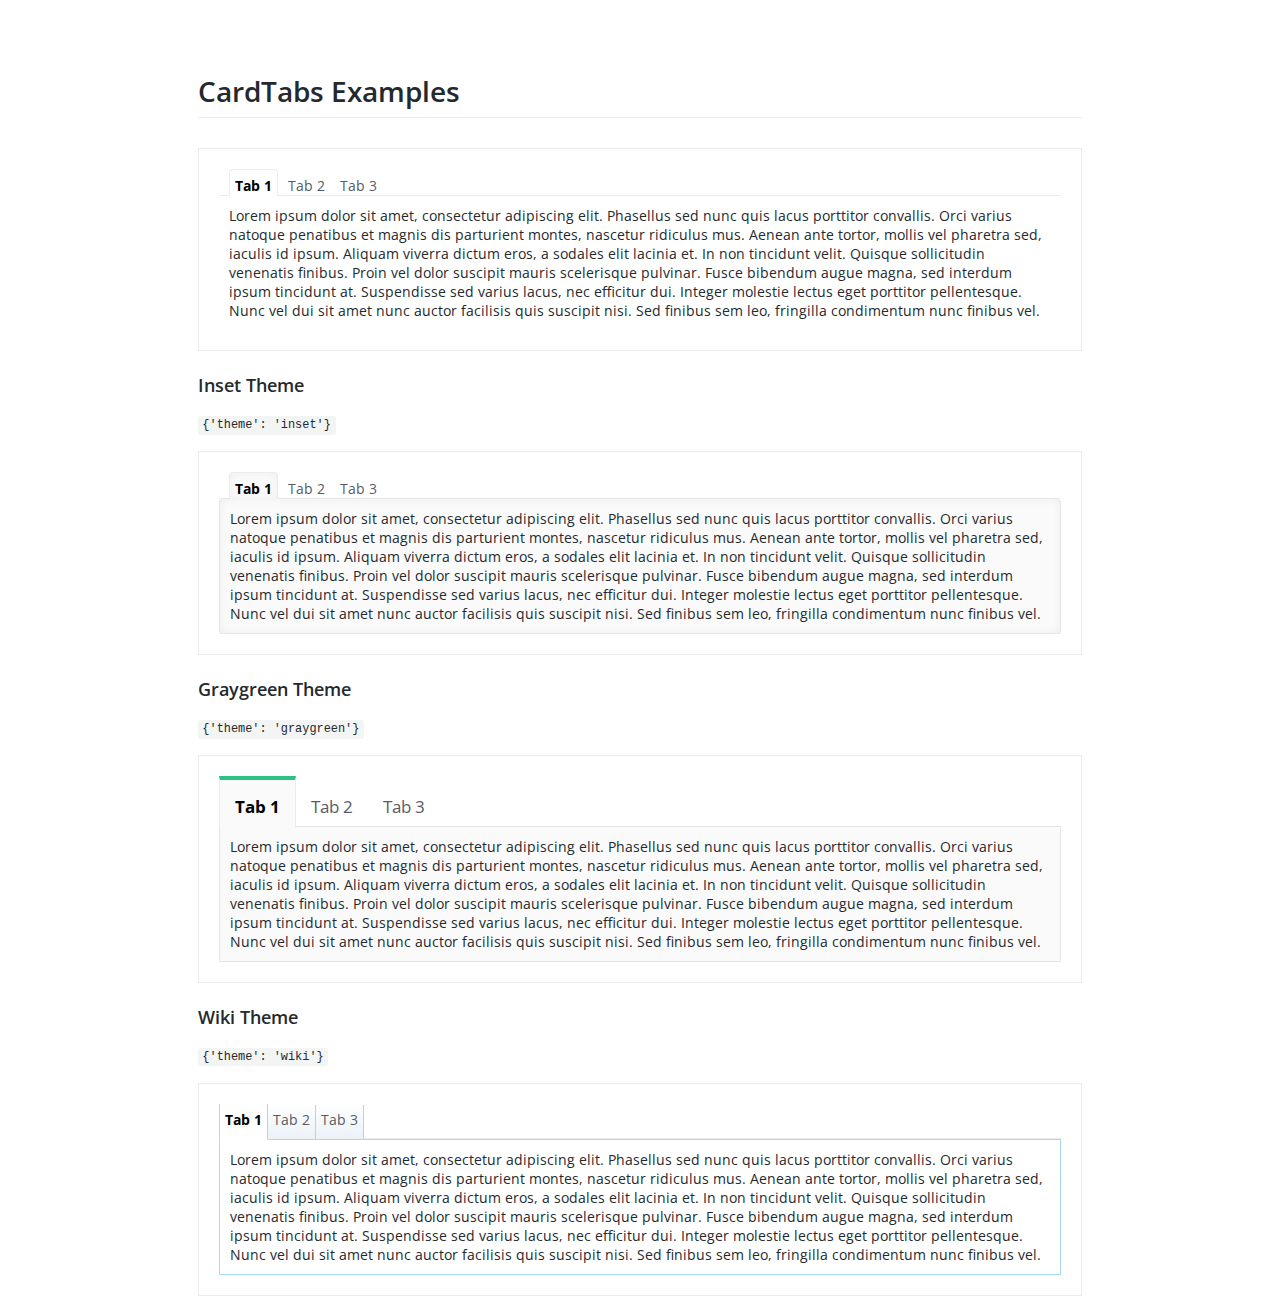
<file: assets/vendors/tabs/docs/index.html>
<!doctype html>
<html>
<head>
<meta charset="utf-8">
<meta http-equiv="X-UA-Compatible" content="IE=edge,chrome=1">
<meta name="viewport" content="width=device-width, initial-scale=1">
        <title>Card Tabs demo</title>
        <link rel='stylesheet' href='jquery.cardtabs.css'>
        <link rel='stylesheet' href='demo.css'>
       <script src="https://code.jquery.com/jquery-1.12.4.min.js"></script>
        <script type='text/javascript' src='jquery.cardtabs.js'></script>
    </head>
    <body class='markdown-body' style="margin-top:50px;">
        <div class='holder'>
        <h1>CardTabs Examples</h1>
<div class="jquery-script-ads" style=" margin:30px auto;"><script type="text/javascript"><!--
google_ad_client = "ca-pub-2783044520727903";
/* jQuery_demo */
google_ad_slot = "2780937993";
google_ad_width = 728;
google_ad_height = 90;
//-->
</script>
<script type="text/javascript"
src="http://pagead2.googlesyndication.com/pagead/show_ads.js">
</script></div>
        <div class='example'>
        <div class='tabsholder1'>
            <div data-tab="Tab 1">
                Lorem ipsum dolor sit amet, consectetur adipiscing elit. Phasellus sed nunc quis lacus porttitor convallis. Orci varius natoque penatibus et magnis dis parturient montes, nascetur ridiculus mus. Aenean ante tortor, mollis vel pharetra sed, iaculis id ipsum. Aliquam viverra dictum eros, a sodales elit lacinia et. In non tincidunt velit. Quisque sollicitudin venenatis finibus. Proin vel dolor suscipit mauris scelerisque pulvinar. Fusce bibendum augue magna, sed interdum ipsum tincidunt at. Suspendisse sed varius lacus, nec efficitur dui. Integer molestie lectus eget porttitor pellentesque. Nunc vel dui sit amet nunc auctor facilisis quis suscipit nisi. Sed finibus sem leo, fringilla condimentum nunc finibus vel.
            </div>
            <div data-tab="Tab 2">
                Vestibulum ex risus, luctus quis arcu ac, condimentum dapibus libero. Mauris sit amet metus id diam malesuada efficitur a in ligula. Mauris consequat odio in pretium dignissim. Morbi vestibulum arcu eget egestas hendrerit. Nullam luctus at leo ut porta. Proin porttitor arcu vitae neque posuere commodo. Vivamus mi nunc, tempor nec odio eget, tincidunt luctus leo. Vestibulum ante ipsum primis in faucibus orci luctus et ultrices posuere cubilia Curae; Phasellus cursus nibh sed pharetra interdum. Pellentesque faucibus nec nisl at hendrerit. Nulla consectetur blandit erat, eu tempor magna aliquam eget. Aenean dictum sapien quis rhoncus aliquam. Quisque quis mollis nunc. Quisque lacus nisi, mattis sed ligula ac, lacinia gravida neque. Aenean nec nisi imperdiet felis dictum dictum. Suspendisse euismod semper pulvinar.
                <br /><br />
                Maecenas imperdiet, enim ac aliquam sollicitudin, augue ante posuere nibh, quis facilisis mauris orci volutpat nunc. Suspendisse at lacinia ligula. Aenean finibus imperdiet felis. Praesent interdum dictum lorem at vestibulum. Nullam vel mauris vel ligula tempus blandit. Vestibulum quis maximus elit. Mauris condimentum ac magna sed venenatis. Aenean lobortis massa lacus, ac sodales mi pretium ac. In ac mauris ultrices, suscipit odio et, dapibus tellus. Mauris rutrum eros ut aliquet semper.
            </div>
	     <div data-tab="Tab 3">
                Proin vestibulum turpis tristique maximus molestie. Integer dapibus eros ultricies sapien scelerisque, sit amet semper risus consequat. Ut egestas lorem eu blandit finibus. Nam non massa bibendum, tristique libero quis, lacinia justo. Sed non ultricies diam. In rutrum elit in urna iaculis tristique. Donec in lorem dolor. Ut varius tortor neque, et facilisis nulla porta non. Class aptent taciti sociosqu ad litora torquent per conubia nostra, per inceptos himenaeos.
                <br /><br />
                Integer fermentum sed quam a sagittis. Vivamus a bibendum elit, et suscipit risus. Sed sit amet justo sollicitudin, scelerisque tortor vel, porta ipsum. Donec bibendum viverra porttitor. Nulla vitae gravida magna, sed tincidunt odio. Curabitur quis posuere est, ac congue sem. Sed vulputate neque neque, aliquam viverra enim posuere eu. Pellentesque nec nisi mattis nisl lacinia vestibulum. Etiam pulvinar consectetur sem sit amet malesuada. Etiam mollis vestibulum convallis. Suspendisse aliquam, nunc ac mattis convallis, justo tellus ornare est, nec rhoncus enim nulla nec justo.
            </div>
        </div>
        </div>
        

        


<a name='inset'><h3>Inset Theme</h3></a>
        <code>{'theme': 'inset'}</code><br /><br />
        <div class='example'>
        <div class='tabsholder2'>
            <div data-tab="Tab 1">
                Lorem ipsum dolor sit amet, consectetur adipiscing elit. Phasellus sed nunc quis lacus porttitor convallis. Orci varius natoque penatibus et magnis dis parturient montes, nascetur ridiculus mus. Aenean ante tortor, mollis vel pharetra sed, iaculis id ipsum. Aliquam viverra dictum eros, a sodales elit lacinia et. In non tincidunt velit. Quisque sollicitudin venenatis finibus. Proin vel dolor suscipit mauris scelerisque pulvinar. Fusce bibendum augue magna, sed interdum ipsum tincidunt at. Suspendisse sed varius lacus, nec efficitur dui. Integer molestie lectus eget porttitor pellentesque. Nunc vel dui sit amet nunc auctor facilisis quis suscipit nisi. Sed finibus sem leo, fringilla condimentum nunc finibus vel.
            </div>
            <div data-tab="Tab 2">
                Vestibulum ex risus, luctus quis arcu ac, condimentum dapibus libero. Mauris sit amet metus id diam malesuada efficitur a in ligula. Mauris consequat odio in pretium dignissim. Morbi vestibulum arcu eget egestas hendrerit. Nullam luctus at leo ut porta. Proin porttitor arcu vitae neque posuere commodo. Vivamus mi nunc, tempor nec odio eget, tincidunt luctus leo. Vestibulum ante ipsum primis in faucibus orci luctus et ultrices posuere cubilia Curae; Phasellus cursus nibh sed pharetra interdum. Pellentesque faucibus nec nisl at hendrerit. Nulla consectetur blandit erat, eu tempor magna aliquam eget. Aenean dictum sapien quis rhoncus aliquam. Quisque quis mollis nunc. Quisque lacus nisi, mattis sed ligula ac, lacinia gravida neque. Aenean nec nisi imperdiet felis dictum dictum. Suspendisse euismod semper pulvinar.
                <br /><br />
                Maecenas imperdiet, enim ac aliquam sollicitudin, augue ante posuere nibh, quis facilisis mauris orci volutpat nunc. Suspendisse at lacinia ligula. Aenean finibus imperdiet felis. Praesent interdum dictum lorem at vestibulum. Nullam vel mauris vel ligula tempus blandit. Vestibulum quis maximus elit. Mauris condimentum ac magna sed venenatis. Aenean lobortis massa lacus, ac sodales mi pretium ac. In ac mauris ultrices, suscipit odio et, dapibus tellus. Mauris rutrum eros ut aliquet semper.
            </div>
	     <div data-tab="Tab 3">
                Proin vestibulum turpis tristique maximus molestie. Integer dapibus eros ultricies sapien scelerisque, sit amet semper risus consequat. Ut egestas lorem eu blandit finibus. Nam non massa bibendum, tristique libero quis, lacinia justo. Sed non ultricies diam. In rutrum elit in urna iaculis tristique. Donec in lorem dolor. Ut varius tortor neque, et facilisis nulla porta non. Class aptent taciti sociosqu ad litora torquent per conubia nostra, per inceptos himenaeos.
                <br /><br />
                Integer fermentum sed quam a sagittis. Vivamus a bibendum elit, et suscipit risus. Sed sit amet justo sollicitudin, scelerisque tortor vel, porta ipsum. Donec bibendum viverra porttitor. Nulla vitae gravida magna, sed tincidunt odio. Curabitur quis posuere est, ac congue sem. Sed vulputate neque neque, aliquam viverra enim posuere eu. Pellentesque nec nisi mattis nisl lacinia vestibulum. Etiam pulvinar consectetur sem sit amet malesuada. Etiam mollis vestibulum convallis. Suspendisse aliquam, nunc ac mattis convallis, justo tellus ornare est, nec rhoncus enim nulla nec justo.
            </div>
        </div>
        </div>
        <a name='graygreen'><h3>Graygreen Theme</h3></a>
        <code>{'theme': 'graygreen'}</code><br /><br />
        <div class='example'>
        <div class='tabsholder3'>
            <div data-tab="Tab 1">
                Lorem ipsum dolor sit amet, consectetur adipiscing elit. Phasellus sed nunc quis lacus porttitor convallis. Orci varius natoque penatibus et magnis dis parturient montes, nascetur ridiculus mus. Aenean ante tortor, mollis vel pharetra sed, iaculis id ipsum. Aliquam viverra dictum eros, a sodales elit lacinia et. In non tincidunt velit. Quisque sollicitudin venenatis finibus. Proin vel dolor suscipit mauris scelerisque pulvinar. Fusce bibendum augue magna, sed interdum ipsum tincidunt at. Suspendisse sed varius lacus, nec efficitur dui. Integer molestie lectus eget porttitor pellentesque. Nunc vel dui sit amet nunc auctor facilisis quis suscipit nisi. Sed finibus sem leo, fringilla condimentum nunc finibus vel.
            </div>
            <div data-tab="Tab 2">
                Vestibulum ex risus, luctus quis arcu ac, condimentum dapibus libero. Mauris sit amet metus id diam malesuada efficitur a in ligula. Mauris consequat odio in pretium dignissim. Morbi vestibulum arcu eget egestas hendrerit. Nullam luctus at leo ut porta. Proin porttitor arcu vitae neque posuere commodo. Vivamus mi nunc, tempor nec odio eget, tincidunt luctus leo. Vestibulum ante ipsum primis in faucibus orci luctus et ultrices posuere cubilia Curae; Phasellus cursus nibh sed pharetra interdum. Pellentesque faucibus nec nisl at hendrerit. Nulla consectetur blandit erat, eu tempor magna aliquam eget. Aenean dictum sapien quis rhoncus aliquam. Quisque quis mollis nunc. Quisque lacus nisi, mattis sed ligula ac, lacinia gravida neque. Aenean nec nisi imperdiet felis dictum dictum. Suspendisse euismod semper pulvinar.
                <br /><br />
                Maecenas imperdiet, enim ac aliquam sollicitudin, augue ante posuere nibh, quis facilisis mauris orci volutpat nunc. Suspendisse at lacinia ligula. Aenean finibus imperdiet felis. Praesent interdum dictum lorem at vestibulum. Nullam vel mauris vel ligula tempus blandit. Vestibulum quis maximus elit. Mauris condimentum ac magna sed venenatis. Aenean lobortis massa lacus, ac sodales mi pretium ac. In ac mauris ultrices, suscipit odio et, dapibus tellus. Mauris rutrum eros ut aliquet semper.
            </div>
	     <div data-tab="Tab 3">
                Proin vestibulum turpis tristique maximus molestie. Integer dapibus eros ultricies sapien scelerisque, sit amet semper risus consequat. Ut egestas lorem eu blandit finibus. Nam non massa bibendum, tristique libero quis, lacinia justo. Sed non ultricies diam. In rutrum elit in urna iaculis tristique. Donec in lorem dolor. Ut varius tortor neque, et facilisis nulla porta non. Class aptent taciti sociosqu ad litora torquent per conubia nostra, per inceptos himenaeos.
                <br /><br />
                Integer fermentum sed quam a sagittis. Vivamus a bibendum elit, et suscipit risus. Sed sit amet justo sollicitudin, scelerisque tortor vel, porta ipsum. Donec bibendum viverra porttitor. Nulla vitae gravida magna, sed tincidunt odio. Curabitur quis posuere est, ac congue sem. Sed vulputate neque neque, aliquam viverra enim posuere eu. Pellentesque nec nisi mattis nisl lacinia vestibulum. Etiam pulvinar consectetur sem sit amet malesuada. Etiam mollis vestibulum convallis. Suspendisse aliquam, nunc ac mattis convallis, justo tellus ornare est, nec rhoncus enim nulla nec justo.
            </div>
        </div>
        </div>
        
        <a name='wiki'><h3>Wiki Theme</h3></a>
        <code>{'theme': 'wiki'}</code><br /><br />
        <div class='example'>
        <div class='tabsholder4'>
            <div data-tab="Tab 1">
                Lorem ipsum dolor sit amet, consectetur adipiscing elit. Phasellus sed nunc quis lacus porttitor convallis. Orci varius natoque penatibus et magnis dis parturient montes, nascetur ridiculus mus. Aenean ante tortor, mollis vel pharetra sed, iaculis id ipsum. Aliquam viverra dictum eros, a sodales elit lacinia et. In non tincidunt velit. Quisque sollicitudin venenatis finibus. Proin vel dolor suscipit mauris scelerisque pulvinar. Fusce bibendum augue magna, sed interdum ipsum tincidunt at. Suspendisse sed varius lacus, nec efficitur dui. Integer molestie lectus eget porttitor pellentesque. Nunc vel dui sit amet nunc auctor facilisis quis suscipit nisi. Sed finibus sem leo, fringilla condimentum nunc finibus vel.
            </div>
            <div data-tab="Tab 2">
                Vestibulum ex risus, luctus quis arcu ac, condimentum dapibus libero. Mauris sit amet metus id diam malesuada efficitur a in ligula. Mauris consequat odio in pretium dignissim. Morbi vestibulum arcu eget egestas hendrerit. Nullam luctus at leo ut porta. Proin porttitor arcu vitae neque posuere commodo. Vivamus mi nunc, tempor nec odio eget, tincidunt luctus leo. Vestibulum ante ipsum primis in faucibus orci luctus et ultrices posuere cubilia Curae; Phasellus cursus nibh sed pharetra interdum. Pellentesque faucibus nec nisl at hendrerit. Nulla consectetur blandit erat, eu tempor magna aliquam eget. Aenean dictum sapien quis rhoncus aliquam. Quisque quis mollis nunc. Quisque lacus nisi, mattis sed ligula ac, lacinia gravida neque. Aenean nec nisi imperdiet felis dictum dictum. Suspendisse euismod semper pulvinar.
                <br /><br />
                Maecenas imperdiet, enim ac aliquam sollicitudin, augue ante posuere nibh, quis facilisis mauris orci volutpat nunc. Suspendisse at lacinia ligula. Aenean finibus imperdiet felis. Praesent interdum dictum lorem at vestibulum. Nullam vel mauris vel ligula tempus blandit. Vestibulum quis maximus elit. Mauris condimentum ac magna sed venenatis. Aenean lobortis massa lacus, ac sodales mi pretium ac. In ac mauris ultrices, suscipit odio et, dapibus tellus. Mauris rutrum eros ut aliquet semper.
            </div>
	     <div data-tab="Tab 3">
                Proin vestibulum turpis tristique maximus molestie. Integer dapibus eros ultricies sapien scelerisque, sit amet semper risus consequat. Ut egestas lorem eu blandit finibus. Nam non massa bibendum, tristique libero quis, lacinia justo. Sed non ultricies diam. In rutrum elit in urna iaculis tristique. Donec in lorem dolor. Ut varius tortor neque, et facilisis nulla porta non. Class aptent taciti sociosqu ad litora torquent per conubia nostra, per inceptos himenaeos.
                <br /><br />
                Integer fermentum sed quam a sagittis. Vivamus a bibendum elit, et suscipit risus. Sed sit amet justo sollicitudin, scelerisque tortor vel, porta ipsum. Donec bibendum viverra porttitor. Nulla vitae gravida magna, sed tincidunt odio. Curabitur quis posuere est, ac congue sem. Sed vulputate neque neque, aliquam viverra enim posuere eu. Pellentesque nec nisi mattis nisl lacinia vestibulum. Etiam pulvinar consectetur sem sit amet malesuada. Etiam mollis vestibulum convallis. Suspendisse aliquam, nunc ac mattis convallis, justo tellus ornare est, nec rhoncus enim nulla nec justo.
            </div>
        </div>
        </div>



        <script type='text/javascript'>
            $('.tabsholder1').cardTabs();
            $('.tabsholder2').cardTabs({theme: 'inset'});
            $('.tabsholder3').cardTabs({theme: 'graygreen'});
            $('.tabsholder4').cardTabs({theme: 'wiki'});
        </script>
        </div>
        <script type="text/javascript">

  var _gaq = _gaq || [];
  _gaq.push(['_setAccount', 'UA-36251023-1']);
  _gaq.push(['_setDomainName', 'jqueryscript.net']);
  _gaq.push(['_trackPageview']);

  (function() {
    var ga = document.createElement('script'); ga.type = 'text/javascript'; ga.async = true;
    ga.src = ('https:' == document.location.protocol ? 'https://ssl' : 'http://www') + '.google-analytics.com/ga.js';
    var s = document.getElementsByTagName('script')[0]; s.parentNode.insertBefore(ga, s);
  })();

</script>
    </body>
</html>
</file>
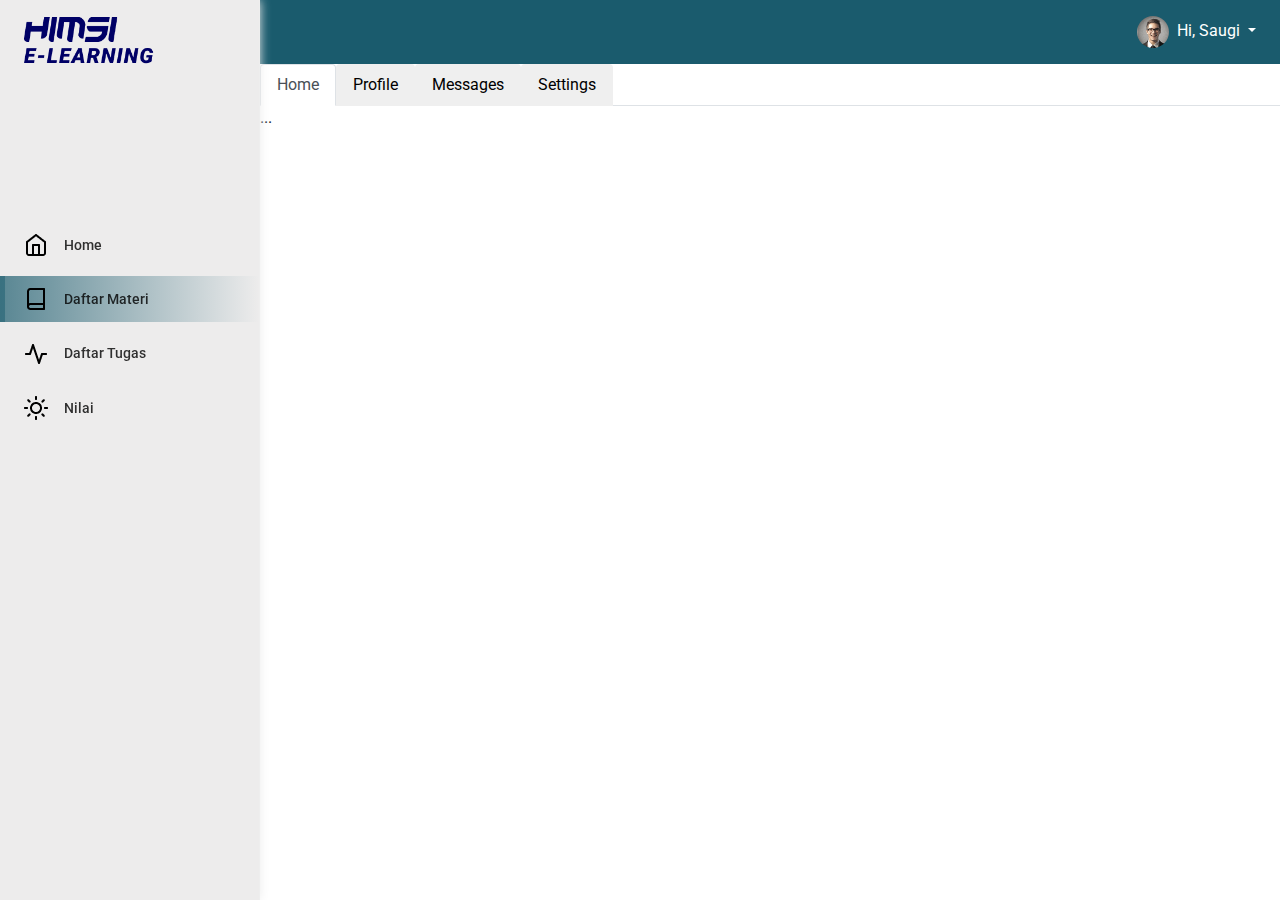
<file: daftar-materi.html>
<!DOCTYPE html>
<html lang="en">
<head>
    <meta charset="UTF-8">
    <meta http-equiv="X-UA-Compatible" content="IE=edge">
    <meta name="viewport" content="width=device-width, initial-scale=1.0">
    <title>e-Learning</title>
    <link rel="stylesheet" href="libraries/bootstrap/css/bootstrap.css">
    <link rel="stylesheet" href="assets/vendors/chartjs/Chart.min.css">
    <link rel="stylesheet" href="assets/vendors/perfect-scrollbar/perfect-scrollbar.css">
    <link rel="stylesheet" href="css/style.css">
    <link rel="shortcut icon" href="assets/images/favicon.svg" type="image/x-icon">
    <link href="https://fonts.googleapis.com/css2?family=Roboto:wght@300;400;500;700&display=swap" rel="stylesheet">
</head>
<body>
    <div id="app">
        <div class="navbar">
             <nav class="navbar navbar-header fixed-top navbar-expand navbar-light ml-auto">
                 
                <div class="collapse navbar-collapse" id="navbarSupportedContent">
                    <ul class="navbar-nav d-flex align-items-center navbar-light ml-auto">
                        <li class="dropdown">
                            <a href="#" data-toggle="dropdown" class="nav-link dropdown-toggle nav-link-lg nav-link-user">
                                <div class="avatar mr-1">
                                    <img src="images/avatar-s-1.png" alt="" srcset="">
                                </div>
                                <div class="d-none d-md-block d-lg-inline-block">Hi, Saugi</div>
                            </a>
                            <div class="dropdown-menu dropdown-menu-right">
                                <a class="dropdown-item" href="#"><i data-feather="user"></i> Account</a>
                                <a class="dropdown-item active" href="#"><i data-feather="mail"></i> Messages</a>
                                <a class="dropdown-item" href="#"><i data-feather="settings"></i> Settings</a>
                                <div class="dropdown-divider"></div>
                                <a class="dropdown-item" href="#"><i data-feather="log-out"></i> Logout</a>
                            </div>
                        </li>
                    </ul>
                </div>
            </nav>
        </div>

        <!-- Sidebar -->
        <div id="sidebar" class='active'>
            <div class="sidebar-wrapper active cimory-sidebary">
        <!-- <div class="sidebar-header">
            <img src="assets/images/cimory-logo.png" alt="" srcset="">
        </div> -->
        <div class="sidebar-menu">
            <ul class="menu">
                <a class="navbar-brand" href="index.html"><img src="images/logi-himsi-e-learning.png" width="100%" style="margin : -20px auto 20px 10%"></a>
                <div class="menu-sidebar-item">

                    <li class="sidebar-item">
                        <a href="mainpage_mentor.html" class='sidebar-link' style="color: white;">
                            <img src="images/dashboard-icon.png">
                            <span>Home</span>
                        </a>
                        
                    </li>

                     <li class="sidebar-item active">
                        <a href="daftar-materi.html" class='sidebar-link'>
                            <img src="images/material-icon.png">
                            <span>Daftar Materi</span>
                        </a>
                        
                    </li>

                     <li class="sidebar-item">
                       <a href="list-of-materials.html" class='sidebar-link'>
                        <img src="images/task-icon.png">
                        <span>Daftar Tugas</span>
                    </a>
                    
                    </li>

                     <li class="sidebar-item">
                        <a href="stock-bahan-baku.html" class='sidebar-link'>
                            <img src="images/score-icon.png"> 
                            <span>Nilai</span>
                        </a>
                    </li>
                </div>
            </ul>
        </div>
        </div>
    <!-- Main -->
    <div id="main">
        
        <!-- Nav tabs -->
<ul class="nav nav-tabs" id="myTab" role="tablist">
    <li class="nav-item" role="presentation">
      <button class="nav-link active" id="home-tab" data-bs-toggle="tab" data-bs-target="#home" type="button" role="tab" aria-controls="home" aria-selected="true">Home</button>
    </li>
    <li class="nav-item" role="presentation">
      <button class="nav-link" id="profile-tab" data-bs-toggle="tab" data-bs-target="#profile" type="button" role="tab" aria-controls="profile" aria-selected="false">Profile</button>
    </li>
    <li class="nav-item" role="presentation">
      <button class="nav-link" id="messages-tab" data-bs-toggle="tab" data-bs-target="#messages" type="button" role="tab" aria-controls="messages" aria-selected="false">Messages</button>
    </li>
    <li class="nav-item" role="presentation">
      <button class="nav-link" id="settings-tab" data-bs-toggle="tab" data-bs-target="#settings" type="button" role="tab" aria-controls="settings" aria-selected="false">Settings</button>
    </li>
  </ul>
  
  <!-- Tab panes -->
  <div class="tab-content">
    <div class="tab-pane active" id="home" role="tabpanel" aria-labelledby="home-tab">...</div>
    <div class="tab-pane" id="profile" role="tabpanel" aria-labelledby="profile-tab">...</div>
    <div class="tab-pane" id="messages" role="tabpanel" aria-labelledby="messages-tab">...</div>
    <div class="tab-pane" id="settings" role="tabpanel" aria-labelledby="settings-tab">...</div>
  </div>
        
    </div>




    <script src="libraries/jquery/jquery.js"></script>
    <script src="libraries/bootstrap/js/bootstrap.js"></script>
    <script src="assets/js/main.js"></script>
    <script src="assets/js/feather-icons/feather.min.js"></script>
    <script src="assets/vendors/perfect-scrollbar/perfect-scrollbar.min.js"></script>
    <script src="assets/js/app.js"></script>
    <script src="assets/vendors/chartjs/Chart.min.js"></script>
    <script src="assets/vendors/apexcharts/apexcharts.min.js"></script>
    <script src="assets/js/pages/dashboard.js"></script>
   
</body>
</html>
</file>
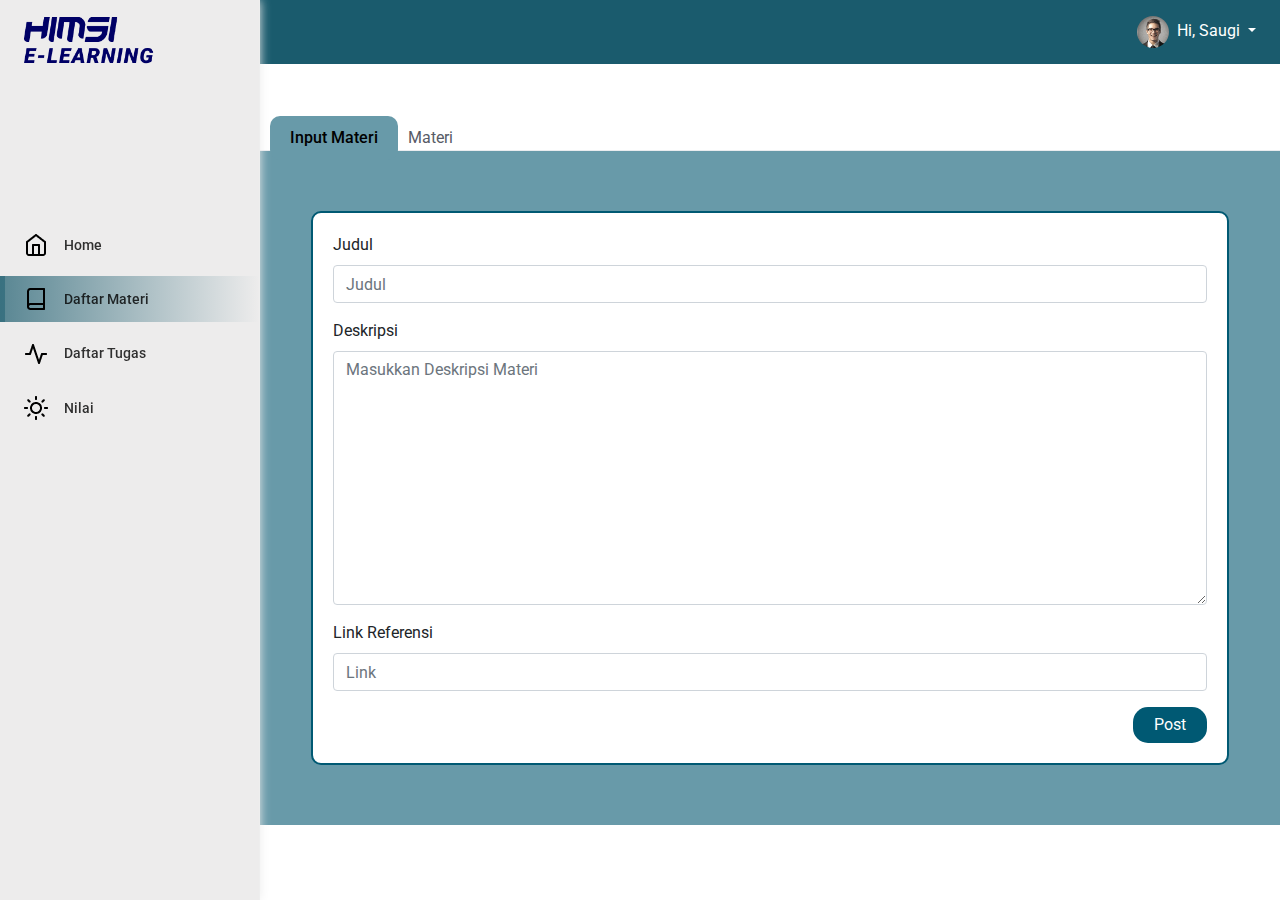
<file: daftar_materi_mentor.html>
<!DOCTYPE html>
<html lang="en">
<head>
    <meta charset="UTF-8">
    <meta http-equiv="X-UA-Compatible" content="IE=edge">
    <meta name="viewport" content="width=device-width, initial-scale=1.0">
    <title>e-Learning</title>
    <link rel="stylesheet" href="libraries/bootstrap/css/bootstrap.css">
    <link rel="stylesheet" href="assets/vendors/chartjs/Chart.min.css">
    <link rel="stylesheet" href="assets/vendors/perfect-scrollbar/perfect-scrollbar.css">
    <link rel="stylesheet" href="css/style.css">
    <link rel="shortcut icon" href="assets/images/favicon.svg" type="image/x-icon">
    <link href="https://fonts.googleapis.com/css2?family=Roboto:wght@300;400;500;700&display=swap" rel="stylesheet">
    <link rel="stylesheet" href="assets/vendors/tabs/css/jquery.cardtabs.css">
    
   
</head>
<body>
    <div id="app">
        <div class="navbar">
             <nav class="navbar navbar-header fixed-top navbar-expand navbar-light ml-auto">
                 
                <div class="collapse navbar-collapse" id="navbarSupportedContent">
                    <ul class="navbar-nav d-flex align-items-center navbar-light ml-auto">
                        <li class="dropdown">
                            <a href="#" data-toggle="dropdown" class="nav-link dropdown-toggle nav-link-lg nav-link-user">
                                <div class="avatar mr-1">
                                    <img src="images/avatar-s-1.png" alt="" srcset="">
                                </div>
                                <div class="d-none d-md-block d-lg-inline-block">Hi, Saugi</div>
                            </a>
                            <div class="dropdown-menu dropdown-menu-right">
                                <a class="dropdown-item" href="#"><i data-feather="user"></i> Account</a>
                                <a class="dropdown-item active" href="#"><i data-feather="mail"></i> Messages</a>
                                <a class="dropdown-item" href="#"><i data-feather="settings"></i> Settings</a>
                                <div class="dropdown-divider"></div>
                                <a class="dropdown-item" href="#"><i data-feather="log-out"></i> Logout</a>
                            </div>
                        </li>
                    </ul>
                </div>
            </nav>
        </div>

        <!-- Sidebar -->
        <div id="sidebar" class='active'>
            <div class="sidebar-wrapper active cimory-sidebary">
                <div class="sidebar-menu">
                    <ul class="menu" >
                        <a class="navbar-brand" href="index.html"><img src="images/logi-himsi-e-learning.png" width="100%" style="margin : -20px auto 20px 10%"></a>
                        <div class="menu-sidebar-item">

                            <li class="sidebar-item  ">
                                <a href="mainpage_mentor.html" class='sidebar-link' style="color: white;">
                                    <img src="images/dashboard-icon.png">
                                    <span>Home</span>
                                </a>
                                
                            </li>

                            <li class="sidebar-item active">
                                <a href="daftar_materi_mentor.html" class='sidebar-link'>
                                    <img src="images/material-icon.png">
                                    <span>Daftar Materi</span>
                                </a>
                                
                            </li>

                            <li class="sidebar-item">
                            <a href="daftar_tugas_mentor.html" class='sidebar-link'>
                                <img src="images/task-icon.png">
                                <span>Daftar Tugas</span>
                            </a>
                            
                            </li>

                            <li class="sidebar-item">
                                <a href="daftar_nilai.html".html" class='sidebar-link'>
                                    <img src="images/score-icon.png"> 
                                    <span>Nilai</span>
                                </a>
                            </li>
                        </div>
                    </ul>
                </div>
            </div>
        </div>

        <!-- Main -->
        <div id="main">
            <div class="demo">
                <div data-tab="Input Materi">
                    <div class="card card-input">
                        <div class="card-body">
                            <div class="form-group">
                                <label for="nama">Judul</label>
                                <input class="form-control" id="nama" placeholder="Judul"></input>
                            </div>
                            <div class="form-group">
                                <label for="keluhan">Deskripsi</label>
                                <textarea class="form-control" id="exampleFormControlTextarea1" rows="10" placeholder="Masukkan Deskripsi Materi"></textarea>
                            </div>
                            <div class="form-group">
                                <label for="nama">Link Referensi</label>
                                <input class="form-control" id="nama" placeholder="Link"></input>
                            </div>
                            <div class="main-button">
                                <button class="btn btn-cta">Post</button>
                            </div>
                        </div>
                    </div>
                </div>
                <div data-tab="Materi" style="height: 100vh;">
                    <div class="card-list">
                        <a href="#">
                            <div class="card-panel">
                                <p>Materi 1 : Persiapan Perangkat</p>
                            </div>
                        </a>
                        <a href="materi_detail.html">
                            <div class="card-panel">
                                <p>Materi 2 : Git</p>
                            </div>
                        </a>
                        <a href="#">
                            <div class="card-panel">
                                <p>Materi 3 : Dasar HTML & CSS</p>
                            </div>
                        </a>
                    </div>
                </div>
            </div>
        </div>




    
    <script src="libraries/jquery/jquery.js"></script>
    <script src="libraries/bootstrap/js/bootstrap.js"></script>
    <script src="assets/js/main.js"></script>
    <script src="assets/vendors/perfect-scrollbar/perfect-scrollbar.min.js"></script>
    <script src="assets/js/app.js"></script>
    <script src="assets/vendors/chartjs/Chart.min.js"></script>
    <script src="assets/vendors/apexcharts/apexcharts.min.js"></script>
    <script src="assets/js/pages/dashboard.js"></script>
    <script src="https://code.jquery.com/jquery-1.12.4.min.js"></script>
    <script src="assets/vendors/tabs/docs/jquery.cardtabs.js"></script>
    <script>
        $('.demo').cardTabs();
    </script>
    
    
</body>
</html>
</file>
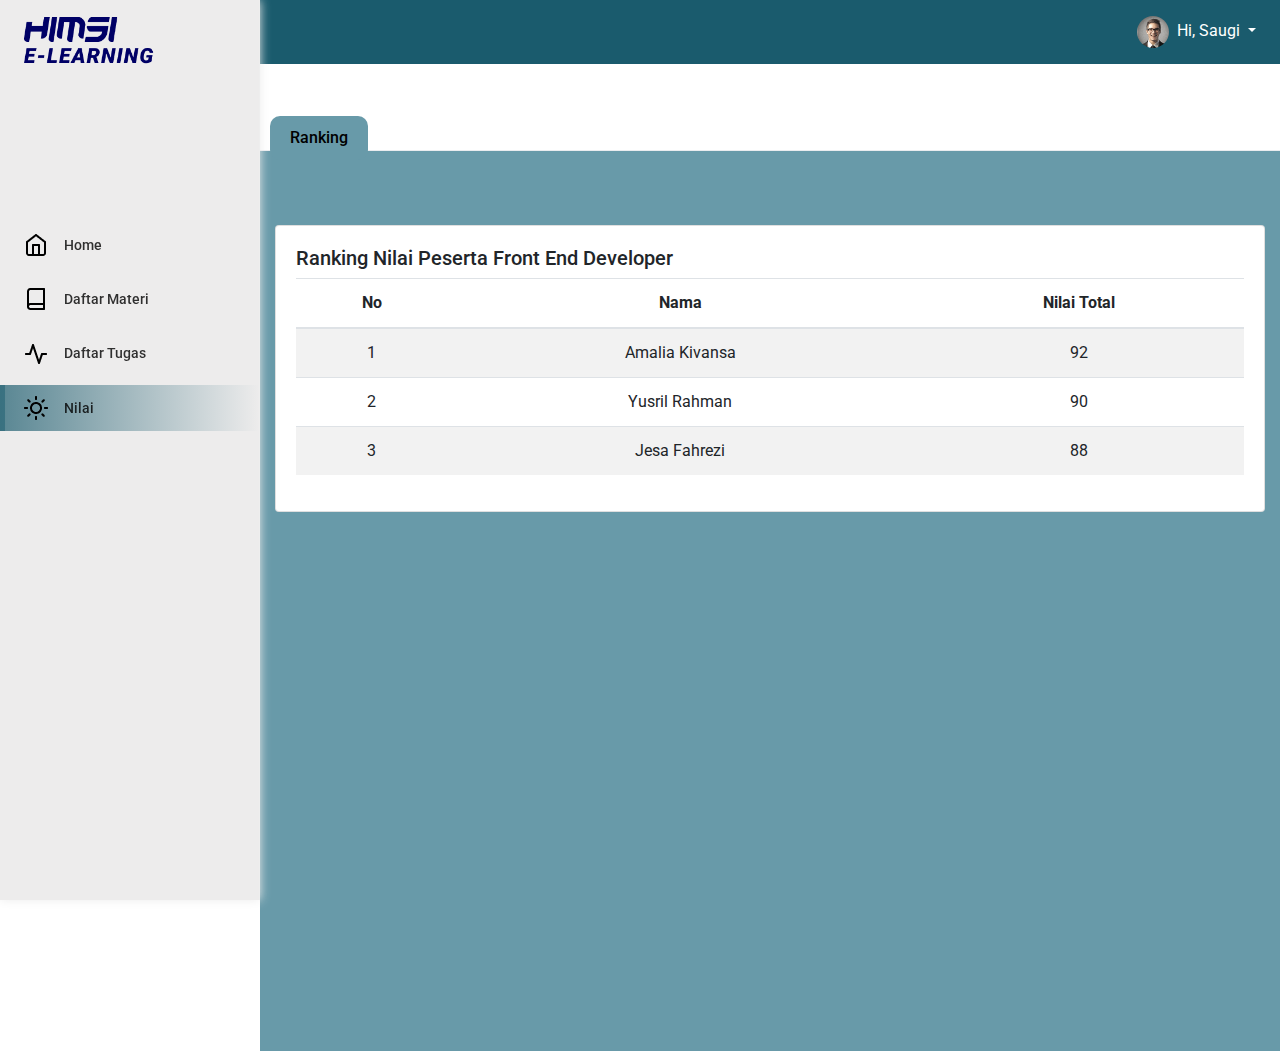
<file: daftar_nilai.html>
<!DOCTYPE html>
<html lang="en">
<head>
    <meta charset="UTF-8">
    <meta http-equiv="X-UA-Compatible" content="IE=edge">
    <meta name="viewport" content="width=device-width, initial-scale=1.0">
    <title>e-Learning</title>
    <link rel="stylesheet" href="libraries/bootstrap/css/bootstrap.css">
    <link rel="stylesheet" href="assets/vendors/chartjs/Chart.min.css">
    <link rel="stylesheet" href="assets/vendors/perfect-scrollbar/perfect-scrollbar.css">
    <link rel="stylesheet" href="css/style.css">
    <link rel="shortcut icon" href="assets/images/favicon.svg" type="image/x-icon">
    <link href="https://fonts.googleapis.com/css2?family=Roboto:wght@300;400;500;700&display=swap" rel="stylesheet">
    <link rel="stylesheet" href="assets/vendors/tabs/css/jquery.cardtabs.css">
    
   
</head>
<body>
    <div id="app">
        <div class="navbar">
             <nav class="navbar navbar-header fixed-top navbar-expand navbar-light ml-auto">
                 
                <div class="collapse navbar-collapse" id="navbarSupportedContent">
                    <ul class="navbar-nav d-flex align-items-center navbar-light ml-auto">
                        <li class="dropdown">
                            <a href="#" data-toggle="dropdown" class="nav-link dropdown-toggle nav-link-lg nav-link-user">
                                <div class="avatar mr-1">
                                    <img src="images/avatar-s-1.png" alt="" srcset="">
                                </div>
                                <div class="d-none d-md-block d-lg-inline-block">Hi, Saugi</div>
                            </a>
                            <div class="dropdown-menu dropdown-menu-right">
                                <a class="dropdown-item" href="#"><i data-feather="user"></i> Account</a>
                                <a class="dropdown-item active" href="#"><i data-feather="mail"></i> Messages</a>
                                <a class="dropdown-item" href="#"><i data-feather="settings"></i> Settings</a>
                                <div class="dropdown-divider"></div>
                                <a class="dropdown-item" href="#"><i data-feather="log-out"></i> Logout</a>
                            </div>
                        </li>
                    </ul>
                </div>
            </nav>
        </div>

        <!-- Sidebar -->
        <div id="sidebar" class='active'>
            <div class="sidebar-wrapper active cimory-sidebary">
        <!-- <div class="sidebar-header">
            <img src="assets/images/cimory-logo.png" alt="" srcset="">
        </div> -->
        <div class="sidebar-menu">
            <ul class="menu" >
                <a class="navbar-brand" href="index.html"><img src="images/logi-himsi-e-learning.png" width="100%" style="margin : -20px auto 20px 10%"></a>
                <div class="menu-sidebar-item">

                    <li class="sidebar-item  ">
                        <a href="mainpage_mentor.html" class='sidebar-link' style="color: white;">
                            <img src="images/dashboard-icon.png">
                            <span>Home</span>
                        </a>
                        
                    </li>

                     <li class="sidebar-item  ">
                        <a href="daftar_materi_mentor.html" class='sidebar-link'>
                            <img src="images/material-icon.png">
                            <span>Daftar Materi</span>
                        </a>
                        
                    </li>

                     <li class="sidebar-item">
                       <a href="daftar_tugas_mentor.html" class='sidebar-link'>
                        <img src="images/task-icon.png">
                        <span>Daftar Tugas</span>
                    </a>
                    
                    </li>

                     <li class="sidebar-item active">
                        <a href="daftar_nilai.html".html" class='sidebar-link'>
                            <img src="images/score-icon.png"> 
                            <span>Nilai</span>
                        </a>
                    </li>
                </div>
            </ul>
        </div>
        </div>

        <!-- Main -->
        <div id="main">
            <div class="demo">
                <div data-tab="Ranking" class="card-list" style="height: 100vh;">
                    <div class="main-content container-fluid mt-5">
                        <div class="page-title">
                            <div class="row">
                        </div>
                        <section class="section">
                            <div class="card mt-3">
                                <div class="card-body">
                                    <div>
                                        <h5>Ranking Nilai Peserta Front End Developer</h5>
                                    </div>
                                   <table class='table table-striped' id="table1">
                                        <thead>
                                            <tr>
                                                <th class="text-center">No</th>
                                                <th class="text-center">Nama</th>
                                                <th class="text-center">Nilai Total</th>
                                            </tr>
                                        </thead>
                                        <tbody>
                                            <tr>
                                                <td class="text-center">1</td>
                                                <td class="text-center">Amalia Kivansa</td>
                                                <td class="text-center">92</td>
                                                
                                            </tr>
                                            <tr>
                                                <td class="text-center">2</td>
                                                <td class="text-center">Yusril Rahman</td>
                                                <td class="text-center">90</td>
                                                
                                            </tr>
                                            <tr>
                                                <td class="text-center">3</td>
                                                <td class="text-center">Jesa Fahrezi</td>
                                                <td class="text-center">88</td>
                                                
                                            </tr>
                                        </tbody>
                                    </table>
                                </div>
                            </div>
                    
                        </section>
                    </div>
                    
                            </div>
                </div>
               
            </div>
        </div>




    
    <script src="libraries/jquery/jquery.js"></script>
    <script src="libraries/bootstrap/js/bootstrap.js"></script>
    <script src="assets/js/main.js"></script>
    <script src="assets/vendors/perfect-scrollbar/perfect-scrollbar.min.js"></script>
    <script src="assets/js/app.js"></script>
    <script src="assets/vendors/chartjs/Chart.min.js"></script>
    <script src="assets/vendors/apexcharts/apexcharts.min.js"></script>
    <script src="assets/js/pages/dashboard.js"></script>
    <script src="https://code.jquery.com/jquery-1.12.4.min.js"></script>
    <script src="assets/vendors/tabs/docs/jquery.cardtabs.js"></script>
    <script>
        $('.demo').cardTabs();
    </script>
    
    
</body>
</html>
</file>
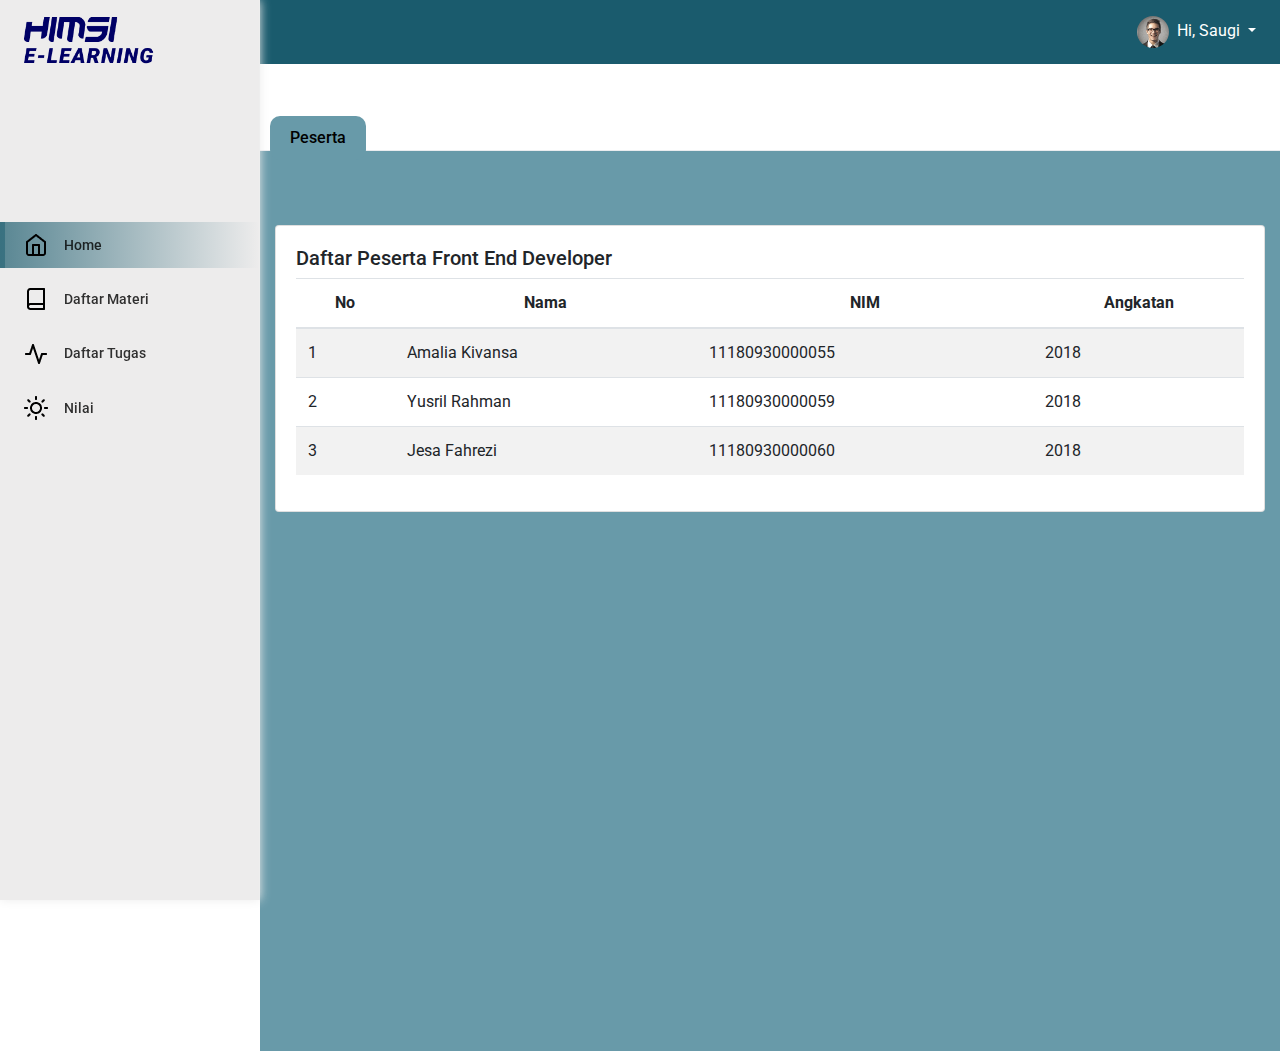
<file: daftar_peserta.html>
<!DOCTYPE html>
<html lang="en">
<head>
    <meta charset="UTF-8">
    <meta http-equiv="X-UA-Compatible" content="IE=edge">
    <meta name="viewport" content="width=device-width, initial-scale=1.0">
    <title>e-Learning</title>
    <link rel="stylesheet" href="libraries/bootstrap/css/bootstrap.css">
    <link rel="stylesheet" href="assets/vendors/chartjs/Chart.min.css">
    <link rel="stylesheet" href="assets/vendors/perfect-scrollbar/perfect-scrollbar.css">
    <link rel="stylesheet" href="css/style.css">
    <link rel="shortcut icon" href="assets/images/favicon.svg" type="image/x-icon">
    <link href="https://fonts.googleapis.com/css2?family=Roboto:wght@300;400;500;700&display=swap" rel="stylesheet">
    <link rel="stylesheet" href="assets/vendors/tabs/css/jquery.cardtabs.css">
    
   
</head>
<body>
    <div id="app">
        <div class="navbar">
             <nav class="navbar navbar-header fixed-top navbar-expand navbar-light ml-auto">
                 
                <div class="collapse navbar-collapse" id="navbarSupportedContent">
                    <ul class="navbar-nav d-flex align-items-center navbar-light ml-auto">
                        <li class="dropdown">
                            <a href="#" data-toggle="dropdown" class="nav-link dropdown-toggle nav-link-lg nav-link-user">
                                <div class="avatar mr-1">
                                    <img src="images/avatar-s-1.png" alt="" srcset="">
                                </div>
                                <div class="d-none d-md-block d-lg-inline-block">Hi, Saugi</div>
                            </a>
                            <div class="dropdown-menu dropdown-menu-right">
                                <a class="dropdown-item" href="#"><i data-feather="user"></i> Account</a>
                                <a class="dropdown-item active" href="#"><i data-feather="mail"></i> Messages</a>
                                <a class="dropdown-item" href="#"><i data-feather="settings"></i> Settings</a>
                                <div class="dropdown-divider"></div>
                                <a class="dropdown-item" href="#"><i data-feather="log-out"></i> Logout</a>
                            </div>
                        </li>
                    </ul>
                </div>
            </nav>
        </div>

        <!-- Sidebar -->
        <div id="sidebar" class='active'>
            <div class="sidebar-wrapper active cimory-sidebary">
        <!-- <div class="sidebar-header">
            <img src="assets/images/cimory-logo.png" alt="" srcset="">
        </div> -->
        <div class="sidebar-menu">
            <ul class="menu" >
                <a class="navbar-brand" href="index.html"><img src="images/logi-himsi-e-learning.png" width="100%" style="margin : -20px auto 20px 10%"></a>
                <div class="menu-sidebar-item">

                    <li class="sidebar-item active ">
                        <a href="mainpage_mentor.html" class='sidebar-link' style="color: white;">
                            <img src="images/dashboard-icon.png">
                            <span>Home</span>
                        </a>
                        
                    </li>

                     <li class="sidebar-item  ">
                        <a href="daftar_materi_mentor.html" class='sidebar-link'>
                            <img src="images/material-icon.png">
                            <span>Daftar Materi</span>
                        </a>
                        
                    </li>

                     <li class="sidebar-item">
                       <a href="daftar_tugas_mentor.html" class='sidebar-link'>
                        <img src="images/task-icon.png">
                        <span>Daftar Tugas</span>
                    </a>
                    
                    </li>

                     <li class="sidebar-item">
                        <a href="daftar_nilai.html".html" class='sidebar-link'>
                            <img src="images/score-icon.png"> 
                            <span>Nilai</span>
                        </a>
                    </li>
                </div>
            </ul>
        </div>
        </div>

        <!-- Main -->
        <div id="main">
            <div class="demo">
                <div data-tab="Peserta" class="card-list" style="height: 100vh;">
                    <div class="main-content container-fluid mt-5">
                        <div class="page-title">
                            <div class="row">
                        </div>
                        <section class="section">
                            <div class="card mt-3">
                                <div class="card-body">
                                    <div>
                                        <h5>Daftar Peserta Front End Developer</h5>
                                    </div>
                                   <table class='table table-striped' id="table1">
                                        <thead>
                                            <tr>
                                                <th class="text-center">No</th>
                                                <th class="text-center">Nama</th>
                                                <th class="text-center">NIM</th>
                                                <th class="text-center">Angkatan</th>
                                            </tr>
                                        </thead>
                                        <tbody>
                                            <tr>
                                                <td>1</td>
                                                <td>Amalia Kivansa</td>
                                                <td>11180930000055</td>
                                                <td>2018</td>
                                                
                                            </tr>
                                            <tr>
                                                <td>2</td>
                                                <td>Yusril Rahman</td>
                                                <td>11180930000059</td>
                                                <td>2018</td>
                                                
                                            </tr>
                                            <tr>
                                                <td>3</td>
                                                <td>Jesa Fahrezi</td>
                                                <td>11180930000060</td>
                                                <td>2018</td>
                                                
                                            </tr>
                                        </tbody>
                                    </table>
                                </div>
                            </div>
                    
                        </section>
                    </div>
                    
                            </div>
                </div>
               
            </div>
        </div>




    
    <script src="libraries/jquery/jquery.js"></script>
    <script src="libraries/bootstrap/js/bootstrap.js"></script>
    <script src="assets/js/main.js"></script>
    <script src="assets/vendors/perfect-scrollbar/perfect-scrollbar.min.js"></script>
    <script src="assets/js/app.js"></script>
    <script src="assets/vendors/chartjs/Chart.min.js"></script>
    <script src="assets/vendors/apexcharts/apexcharts.min.js"></script>
    <script src="assets/js/pages/dashboard.js"></script>
    <script src="https://code.jquery.com/jquery-1.12.4.min.js"></script>
    <script src="assets/vendors/tabs/docs/jquery.cardtabs.js"></script>
    <script>
        $('.demo').cardTabs();
    </script>
    
    
</body>
</html>
</file>
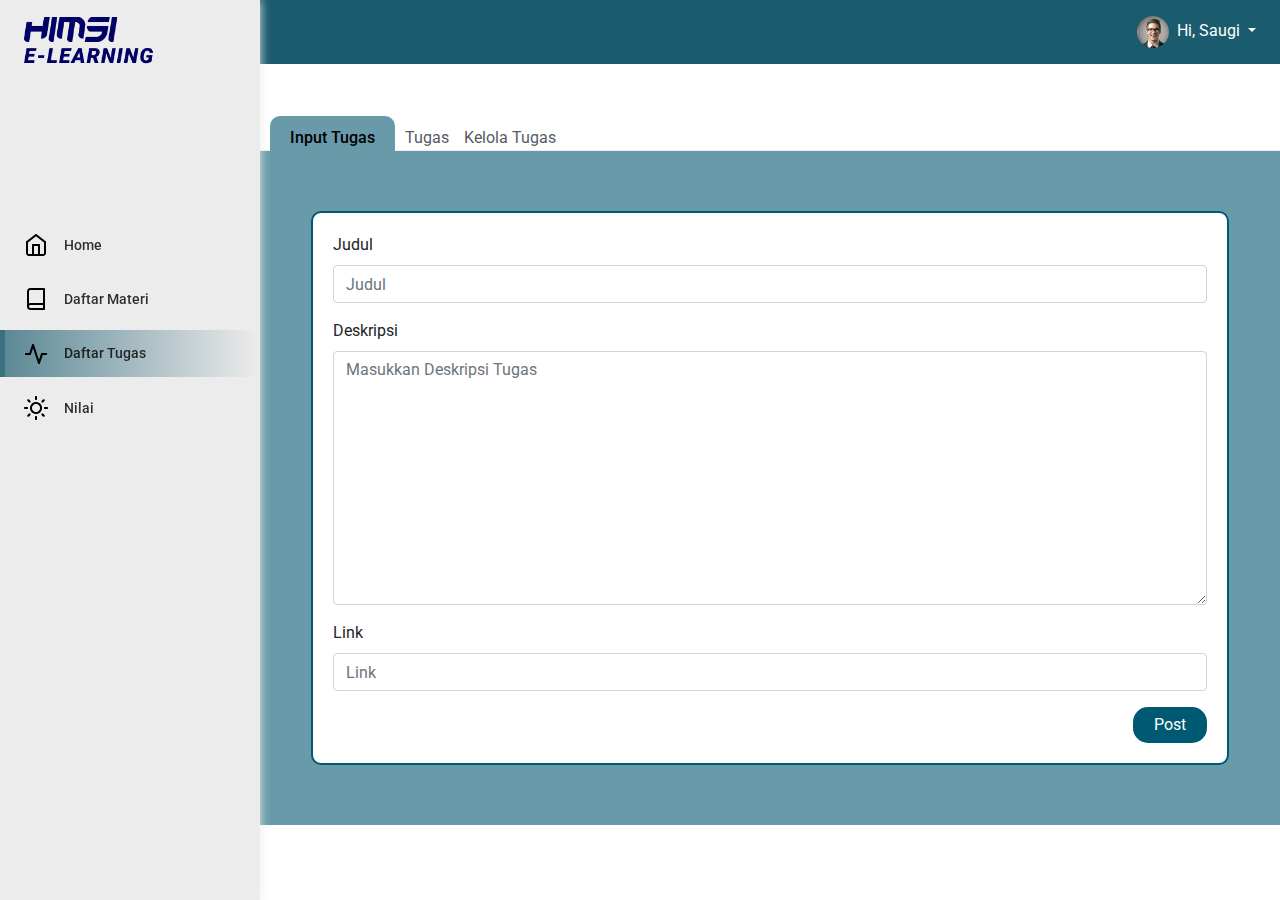
<file: daftar_tugas_mentor.html>
<!DOCTYPE html>
<html lang="en">
<head>
    <meta charset="UTF-8">
    <meta http-equiv="X-UA-Compatible" content="IE=edge">
    <meta name="viewport" content="width=device-width, initial-scale=1.0">
    <title>e-Learning</title>
    <link rel="stylesheet" href="libraries/bootstrap/css/bootstrap.css">
    <link rel="stylesheet" href="assets/vendors/chartjs/Chart.min.css">
    <link rel="stylesheet" href="assets/vendors/perfect-scrollbar/perfect-scrollbar.css">
    <link rel="stylesheet" href="css/style.css">
    <link rel="shortcut icon" href="assets/images/favicon.svg" type="image/x-icon">
    <link href="https://fonts.googleapis.com/css2?family=Roboto:wght@300;400;500;700&display=swap" rel="stylesheet">
    <link rel="stylesheet" href="assets/vendors/tabs/css/jquery.cardtabs.css">
    
   
</head>
<body>
    <div id="app">
        <div class="navbar">
             <nav class="navbar navbar-header fixed-top navbar-expand navbar-light ml-auto">
                 
                <div class="collapse navbar-collapse" id="navbarSupportedContent">
                    <ul class="navbar-nav d-flex align-items-center navbar-light ml-auto">
                        <li class="dropdown">
                            <a href="#" data-toggle="dropdown" class="nav-link dropdown-toggle nav-link-lg nav-link-user">
                                <div class="avatar mr-1">
                                    <img src="images/avatar-s-1.png" alt="" srcset="">
                                </div>
                                <div class="d-none d-md-block d-lg-inline-block">Hi, Saugi</div>
                            </a>
                            <div class="dropdown-menu dropdown-menu-right">
                                <a class="dropdown-item" href="#"><i data-feather="user"></i> Account</a>
                                <a class="dropdown-item active" href="#"><i data-feather="mail"></i> Messages</a>
                                <a class="dropdown-item" href="#"><i data-feather="settings"></i> Settings</a>
                                <div class="dropdown-divider"></div>
                                <a class="dropdown-item" href="#"><i data-feather="log-out"></i> Logout</a>
                            </div>
                        </li>
                    </ul>
                </div>
            </nav>
        </div>

        <!-- Sidebar -->
        <div id="sidebar" class='active'>
            <div class="sidebar-wrapper active cimory-sidebary">
                <div class="sidebar-menu">
                    <ul class="menu" >
                        <a class="navbar-brand" href="index.html"><img src="images/logi-himsi-e-learning.png" width="100%" style="margin : -20px auto 20px 10%"></a>
                        <div class="menu-sidebar-item">

                            <li class="sidebar-item  ">
                                <a href="mainpage_mentor.html" class='sidebar-link' style="color: white;">
                                    <img src="images/dashboard-icon.png">
                                    <span>Home</span>
                                </a>
                                
                            </li>

                            <li class="sidebar-item ">
                                <a href="daftar_materi_mentor.html" class='sidebar-link'>
                                    <img src="images/material-icon.png">
                                    <span>Daftar Materi</span>
                                </a>
                                
                            </li>

                            <li class="sidebar-item active">
                            <a href="daftar_tugas_mentor.html" class='sidebar-link'>
                                <img src="images/task-icon.png">
                                <span>Daftar Tugas</span>
                            </a>
                            
                            </li>

                            <li class="sidebar-item">
                                <a href="daftar_nilai.html".html" class='sidebar-link'>
                                    <img src="images/score-icon.png"> 
                                    <span>Nilai</span>
                                </a>
                            </li>
                        </div>
                    </ul>
                </div>
            </div>
        </div>

        <!-- Main -->
        <div id="main">
            <div class="demo">
                <div data-tab="Input Tugas">
                    <div class="card card-input">
                        <div class="card-body">
                            <div class="form-group">
                                <label for="nama">Judul</label>
                                <input class="form-control" id="nama" placeholder="Judul"></input>
                            </div>
                            <div class="form-group">
                                <label for="keluhan">Deskripsi</label>
                                <textarea class="form-control" id="exampleFormControlTextarea1" rows="10" placeholder="Masukkan Deskripsi Tugas"></textarea>
                            </div>
                            <div class="form-group">
                                <label for="nama">Link</label>
                                <input class="form-control" id="nama" placeholder="Link"></input>
                            </div>
                            <div class="main-button">
                                <button class="btn btn-cta">Post</button>
                            </div>
                        </div>
                    </div>
                </div>
                <div data-tab="Tugas" style="height: 100vh;">
                    <div class="card-list">
                        <a href="#">
                            <div class="card-panel">
                                <p>Tugas 1 : Git</p>
                                <p>... / 100</p>
                            </div>
                        </a>
                        <a href="#">
                            <div class="card-panel">
                                <p>Tugas 2 : HTML & CSS</p>
                                <p>... / 100</p>
                            </div>
                        </a>
                        <a href="#">
                            <div class="card-panel">
                                <p>Tugas 3 : Javascript Intro & Conditional</p>
                                <p>... / 100</p>
                            </div>
                        </a>
                    </div>
                </div>
                <div data-tab="Kelola Tugas" style="height: 100vh;">
                    <div class="card-list">
                        <a href="kelola_tugas.html">
                            <div class="card-panel">
                                <p>Tugas 1 : Git</p>
                            </div>
                        </a>
                        <a href="#">
                            <div class="card-panel">
                                <p>Tugas 2 : HTML & CSS</p>
                            </div>
                        </a>
                        <a href="#">
                            <div class="card-panel">
                                <p>Tugas 3 : Javascript Intro & Conditional</p>
                            </div>
                        </a>
                    </div>
                </div>
            </div>
        </div>




    
    <script src="libraries/jquery/jquery.js"></script>
    <script src="libraries/bootstrap/js/bootstrap.js"></script>
    <script src="assets/js/main.js"></script>
    <script src="assets/vendors/perfect-scrollbar/perfect-scrollbar.min.js"></script>
    <script src="assets/js/app.js"></script>
    <script src="assets/vendors/chartjs/Chart.min.js"></script>
    <script src="assets/vendors/apexcharts/apexcharts.min.js"></script>
    <script src="assets/js/pages/dashboard.js"></script>
    <script src="https://code.jquery.com/jquery-1.12.4.min.js"></script>
    <script src="assets/vendors/tabs/docs/jquery.cardtabs.js"></script>
    <script>
        $('.demo').cardTabs();
    </script>
    
    
</body>
</html>
</file>
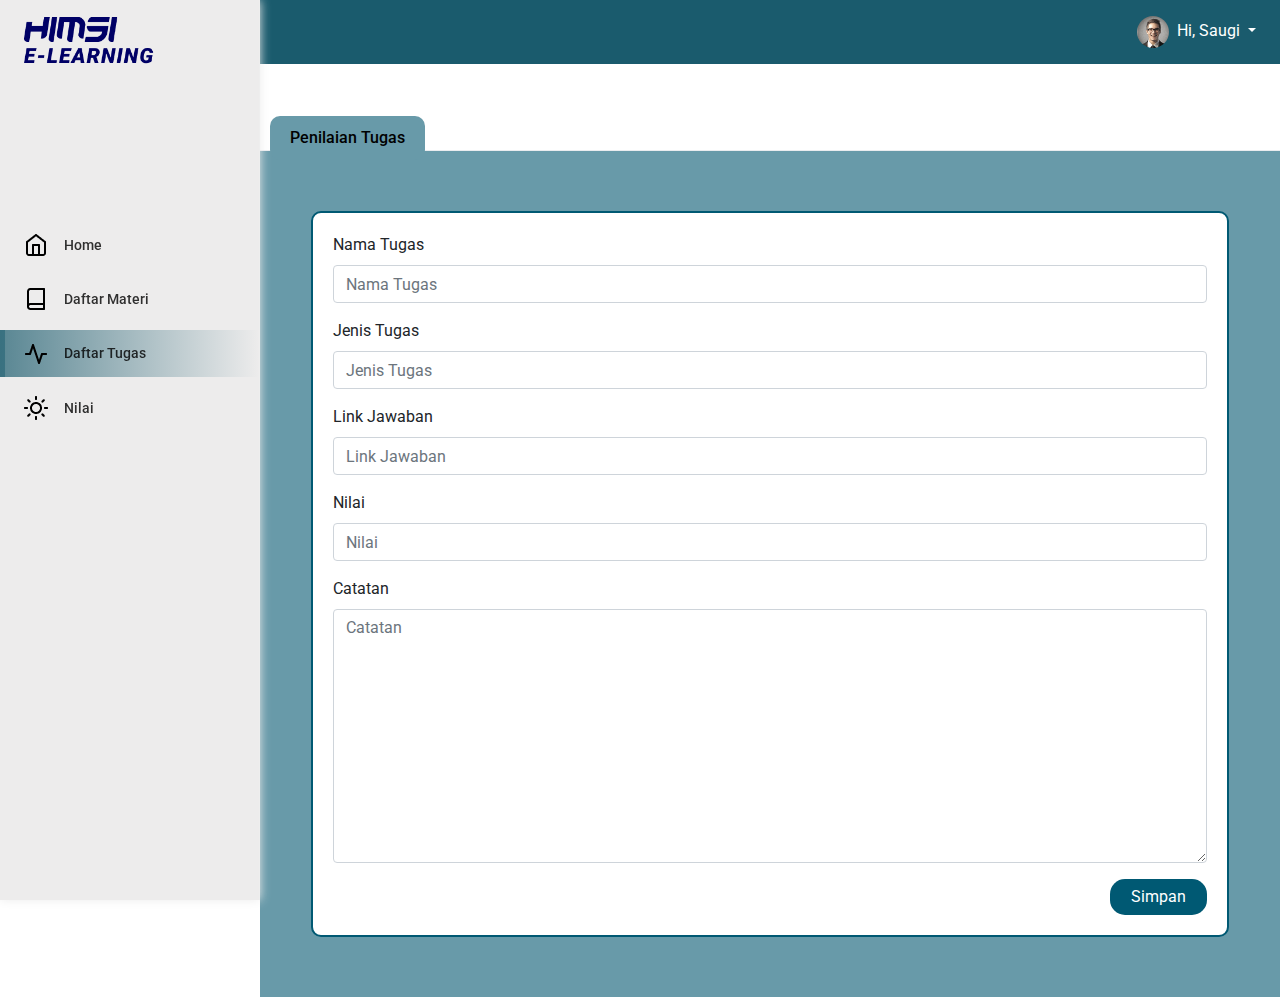
<file: detail_tugas.html>
<!DOCTYPE html>
<html lang="en">
<head>
    <meta charset="UTF-8">
    <meta http-equiv="X-UA-Compatible" content="IE=edge">
    <meta name="viewport" content="width=device-width, initial-scale=1.0">
    <title>e-Learning</title>
    <link rel="stylesheet" href="libraries/bootstrap/css/bootstrap.css">
    <link rel="stylesheet" href="assets/vendors/chartjs/Chart.min.css">
    <link rel="stylesheet" href="assets/vendors/perfect-scrollbar/perfect-scrollbar.css">
    <link rel="stylesheet" href="css/style.css">
    <link rel="shortcut icon" href="assets/images/favicon.svg" type="image/x-icon">
    <link href="https://fonts.googleapis.com/css2?family=Roboto:wght@300;400;500;700&display=swap" rel="stylesheet">
    <link rel="stylesheet" href="assets/vendors/tabs/css/jquery.cardtabs.css">
    
   
</head>
<body>
    <div id="app">
        <div class="navbar">
             <nav class="navbar navbar-header fixed-top navbar-expand navbar-light ml-auto">
                 
                <div class="collapse navbar-collapse" id="navbarSupportedContent">
                    <ul class="navbar-nav d-flex align-items-center navbar-light ml-auto">
                        <li class="dropdown">
                            <a href="#" data-toggle="dropdown" class="nav-link dropdown-toggle nav-link-lg nav-link-user">
                                <div class="avatar mr-1">
                                    <img src="images/avatar-s-1.png" alt="" srcset="">
                                </div>
                                <div class="d-none d-md-block d-lg-inline-block">Hi, Saugi</div>
                            </a>
                            <div class="dropdown-menu dropdown-menu-right">
                                <a class="dropdown-item" href="#"><i data-feather="user"></i> Account</a>
                                <a class="dropdown-item active" href="#"><i data-feather="mail"></i> Messages</a>
                                <a class="dropdown-item" href="#"><i data-feather="settings"></i> Settings</a>
                                <div class="dropdown-divider"></div>
                                <a class="dropdown-item" href="#"><i data-feather="log-out"></i> Logout</a>
                            </div>
                        </li>
                    </ul>
                </div>
            </nav>
        </div>

        <!-- Sidebar -->
        <div id="sidebar" class='active'>
            <div class="sidebar-wrapper active cimory-sidebary">
                <div class="sidebar-menu">
                    <ul class="menu" >
                        <a class="navbar-brand" href="index.html"><img src="images/logi-himsi-e-learning.png" width="100%" style="margin : -20px auto 20px 10%"></a>
                        <div class="menu-sidebar-item">

                            <li class="sidebar-item  ">
                                <a href="mainpage_mentor.html" class='sidebar-link' style="color: white;">
                                    <img src="images/dashboard-icon.png">
                                    <span>Home</span>
                                </a>
                                
                            </li>

                            <li class="sidebar-item ">
                                <a href="daftar_materi_mentor.html" class='sidebar-link'>
                                    <img src="images/material-icon.png">
                                    <span>Daftar Materi</span>
                                </a>
                                
                            </li>

                            <li class="sidebar-item active">
                            <a href="daftar_tugas_mentor.html" class='sidebar-link'>
                                <img src="images/task-icon.png">
                                <span>Daftar Tugas</span>
                            </a>
                            
                            </li>

                            <li class="sidebar-item">
                                <a href="daftar_nilai.html".html" class='sidebar-link'>
                                    <img src="images/score-icon.png"> 
                                    <span>Nilai</span>
                                </a>
                            </li>
                        </div>
                    </ul>
                </div>
            </div>
        </div>

        <!-- Main -->
        <div id="main">
            <div class="demo">
                <div data-tab="Penilaian Tugas">
                    <div class="card card-input">
                        <div class="card-body">
                            <div class="form-group">
                                <label for="nama">Nama Tugas</label>
                                <input class="form-control" id="nama" placeholder="Nama Tugas"></input>
                            </div>
                            <div class="form-group">
                                <label for="jenis">Jenis Tugas</label>
                                <input class="form-control" id="jenis" placeholder="Jenis Tugas"></input>
                            </div>
                            <div class="form-group">
                                <label for="link">Link Jawaban</label>
                                <input class="form-control" id="link" placeholder="Link Jawaban"></input>
                            </div>
                            <div class="form-group">
                                <label for="nilai">Nilai</label>
                                <input class="form-control" id="nilai" placeholder="Nilai"></input>
                            </div>
                            <div class="form-group">
                                <label for="keluhan">Catatan</label>
                                <textarea class="form-control" id="exampleFormControlTextarea1" rows="10" placeholder="Catatan"></textarea>
                            </div>
                            <div class="main-button">
                                <button class="btn btn-cta">Simpan</button>
                            </div>
                        </div>
                    </div>
                </div>
                
        </div>




    
    <script src="libraries/jquery/jquery.js"></script>
    <script src="libraries/bootstrap/js/bootstrap.js"></script>
    <script src="assets/js/main.js"></script>
    <script src="assets/vendors/perfect-scrollbar/perfect-scrollbar.min.js"></script>
    <script src="assets/js/app.js"></script>
    <script src="assets/vendors/chartjs/Chart.min.js"></script>
    <script src="assets/vendors/apexcharts/apexcharts.min.js"></script>
    <script src="assets/js/pages/dashboard.js"></script>
    <script src="https://code.jquery.com/jquery-1.12.4.min.js"></script>
    <script src="assets/vendors/tabs/docs/jquery.cardtabs.js"></script>
    <script>
        $('.demo').cardTabs();
    </script>
    
    
</body>
</html>
</file>
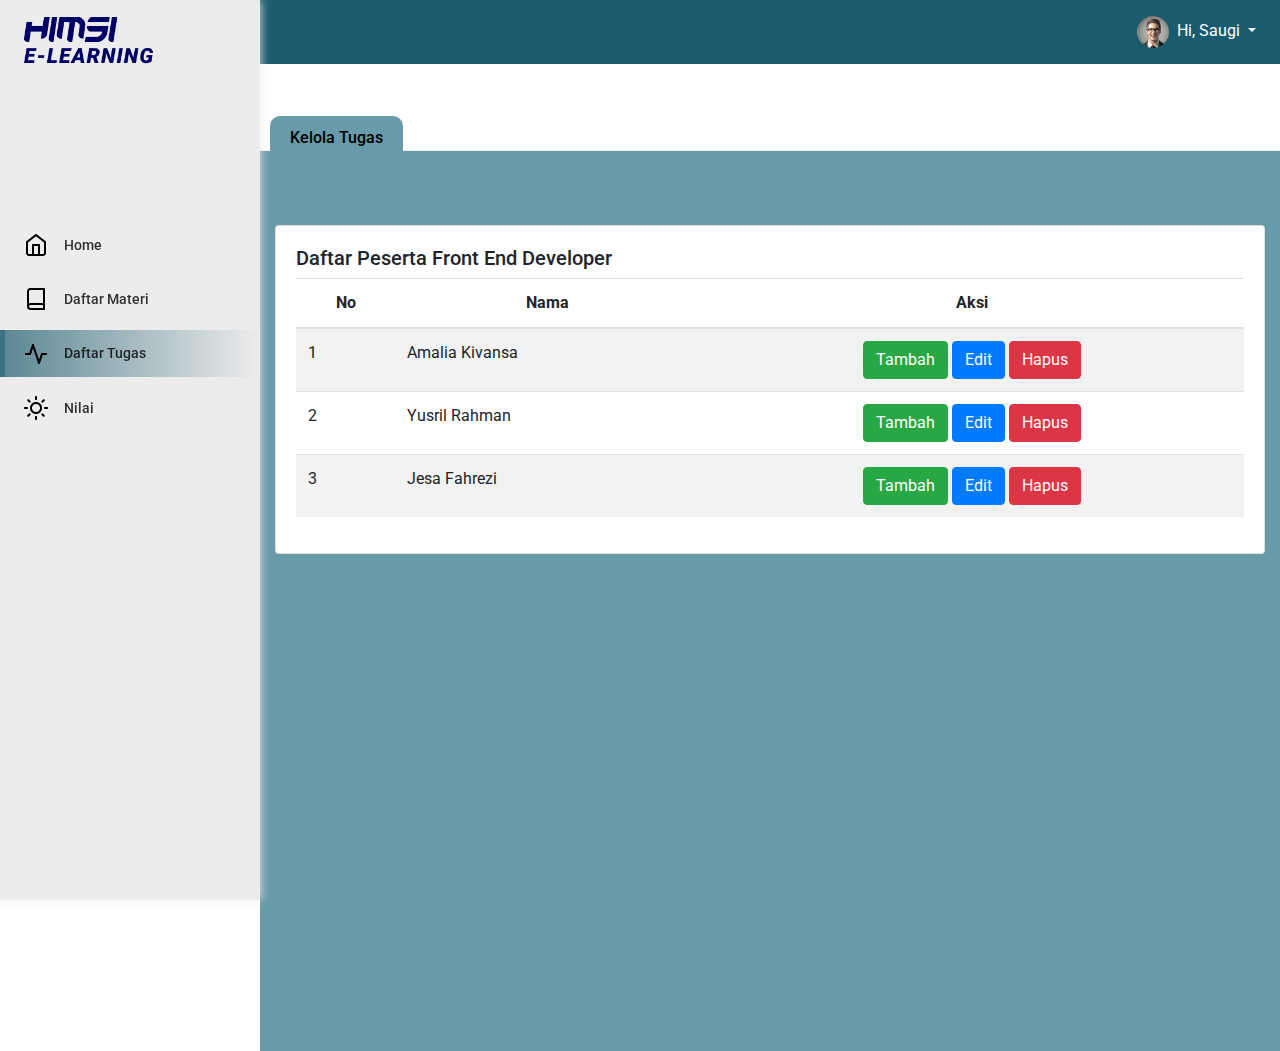
<file: kelola_tugas.html>
<!DOCTYPE html>
<html lang="en">
<head>
    <meta charset="UTF-8">
    <meta http-equiv="X-UA-Compatible" content="IE=edge">
    <meta name="viewport" content="width=device-width, initial-scale=1.0">
    <title>e-Learning</title>
    <link rel="stylesheet" href="libraries/bootstrap/css/bootstrap.css">
    <link rel="stylesheet" href="assets/vendors/chartjs/Chart.min.css">
    <link rel="stylesheet" href="assets/vendors/perfect-scrollbar/perfect-scrollbar.css">
    <link rel="stylesheet" href="css/style.css">
    <link rel="shortcut icon" href="assets/images/favicon.svg" type="image/x-icon">
    <link href="https://fonts.googleapis.com/css2?family=Roboto:wght@300;400;500;700&display=swap" rel="stylesheet">
    <link rel="stylesheet" href="assets/vendors/tabs/css/jquery.cardtabs.css">
    
   
</head>
<body>
    <div id="app">
        <div class="navbar">
             <nav class="navbar navbar-header fixed-top navbar-expand navbar-light ml-auto">
                 
                <div class="collapse navbar-collapse" id="navbarSupportedContent">
                    <ul class="navbar-nav d-flex align-items-center navbar-light ml-auto">
                        <li class="dropdown">
                            <a href="#" data-toggle="dropdown" class="nav-link dropdown-toggle nav-link-lg nav-link-user">
                                <div class="avatar mr-1">
                                    <img src="images/avatar-s-1.png" alt="" srcset="">
                                </div>
                                <div class="d-none d-md-block d-lg-inline-block">Hi, Saugi</div>
                            </a>
                            <div class="dropdown-menu dropdown-menu-right">
                                <a class="dropdown-item" href="#"><i data-feather="user"></i> Account</a>
                                <a class="dropdown-item active" href="#"><i data-feather="mail"></i> Messages</a>
                                <a class="dropdown-item" href="#"><i data-feather="settings"></i> Settings</a>
                                <div class="dropdown-divider"></div>
                                <a class="dropdown-item" href="#"><i data-feather="log-out"></i> Logout</a>
                            </div>
                        </li>
                    </ul>
                </div>
            </nav>
        </div>

        <!-- Sidebar -->
        <div id="sidebar" class='active'>
            <div class="sidebar-wrapper active cimory-sidebary">
        <!-- <div class="sidebar-header">
            <img src="assets/images/cimory-logo.png" alt="" srcset="">
        </div> -->
        <div class="sidebar-menu">
            <ul class="menu" >
                <a class="navbar-brand" href="index.html"><img src="images/logi-himsi-e-learning.png" width="100%" style="margin : -20px auto 20px 10%"></a>
                <div class="menu-sidebar-item">

                    <li class="sidebar-item  ">
                        <a href="mainpage_mentor.html" class='sidebar-link' style="color: white;">
                            <img src="images/dashboard-icon.png">
                            <span>Home</span>
                        </a>
                        
                    </li>

                     <li class="sidebar-item  ">
                        <a href="daftar_materi_mentor.html" class='sidebar-link'>
                            <img src="images/material-icon.png">
                            <span>Daftar Materi</span>
                        </a>
                        
                    </li>

                     <li class="sidebar-item active">
                       <a href="daftar_tugas_mentor.html " class='sidebar-link'>
                        <img src="images/task-icon.png">
                        <span>Daftar Tugas</span>
                    </a>
                    
                    </li>

                     <li class="sidebar-item">
                        <a href="daftar_nilai.html".html" class='sidebar-link'>
                            <img src="images/score-icon.png"> 
                            <span>Nilai</span>
                        </a>
                    </li>
                </div>
            </ul>
        </div>
        </div>

        <!-- Main -->
        <div id="main">
            <div class="demo">
                <div data-tab="Kelola Tugas" class="card-list" style="height: 100vh;">
                    <div class="main-content container-fluid mt-5">
                        <div class="page-title">
                            <div class="row">
                        </div>
                        <section class="section">
                            <div class="card mt-3">
                                <div class="card-body">
                                    <div>
                                        <h5>Daftar Peserta Front End Developer</h5>
                                    </div>
                                   <table class='table table-striped' id="table1">
                                        <thead>
                                            <tr>
                                                <th class="text-center">No</th>
                                                <th class="text-center">Nama</th>
                                                <!-- <th class="text-center">Nama Tugas</th> -->
                                                <!-- <th class="text-center">Jenis Tugas</th>
                                                <th class="text-center">Link Jawaban</th>
                                                <th class="text-center">Nilai</th>
                                                <th class="text-center">Catatan</th> -->
                                                <th class="text-center">Aksi</th>
                                               
                                            </tr>
                                        </thead>
                                        <tbody>
                                            <tr>
                                                <td>1</td>
                                                <td>Amalia Kivansa</td>
                                                <!-- <td>Git</td>
                                                <td>Harian</td>
                                                <td>https://github.com/amaliakivansa/PROJECT-SE-6B</td>
                                                <th class="text-center">90</th> -->
                                                <td class="text-center">
                                                    <a class="btn btn-success text-center" href="detail_tugas.html">Tambah</a>
                                                    <a class="btn btn-primary text-center" href="edit_tugas.html">Edit</a>
                                                    <a class="btn btn-danger text-center" href="#">Hapus</a>
                                                </td>
                                                
                                            </tr>
                                            <tr>
                                                <td>2</td>
                                                <td>Yusril Rahman</td>
                                                <!-- <td>Git</td>
                                                <td>Harian</td>
                                                <th class="text-center">88</th>
                                                <td>https://github.com/amaliakivansa/PROJECT-SE-6B</td> -->
                                                <td class="text-center"> 
                                                    <a class="btn btn-success text-center" href="detail_tugas.html">Tambah</a>
                                                    <a class="btn btn-primary text-center" href="edit_tugas.html">Edit</a>
                                                    <a class="btn btn-danger text-center" href="#">Hapus</a>
                                                </td>
                                                
                                            </tr>
                                            <tr>
                                                <td>3</td>
                                                <td>Jesa Fahrezi</td>
                                                <!-- <td>Git</td>
                                                <td>Harian</td>
                                                <td>https://github.com/amaliakivansa/PROJECT-SE-6B</td>
                                                <th class="text-center">80</th> -->
                                                <td class="text-center">
                                                    <a class="btn btn-success text-center" href="detail_tugas.html">Tambah</a>
                                                    <a class="btn btn-primary text-center" href="edit_tugas.html">Edit</a>
                                                    <a class="btn btn-danger text-center" href="#">Hapus</a>
                                                </td>
                                            </tr>
                                        </tbody>
                                    </table>
                                </div>
                            </div>
                    
                        </section>
                    </div>
                    
                            </div>
                </div>
               
            </div>
        </div>




    
    <script src="libraries/jquery/jquery.js"></script>
    <script src="libraries/bootstrap/js/bootstrap.js"></script>
    <script src="assets/js/main.js"></script>
    <script src="assets/vendors/perfect-scrollbar/perfect-scrollbar.min.js"></script>
    <script src="assets/js/app.js"></script>
    <script src="assets/vendors/chartjs/Chart.min.js"></script>
    <script src="assets/vendors/apexcharts/apexcharts.min.js"></script>
    <script src="assets/js/pages/dashboard.js"></script>
    <script src="https://code.jquery.com/jquery-1.12.4.min.js"></script>
    <script src="assets/vendors/tabs/docs/jquery.cardtabs.js"></script>
    <script>
        $('.demo').cardTabs();
    </script>
    
    
</body>
</html>
</file>
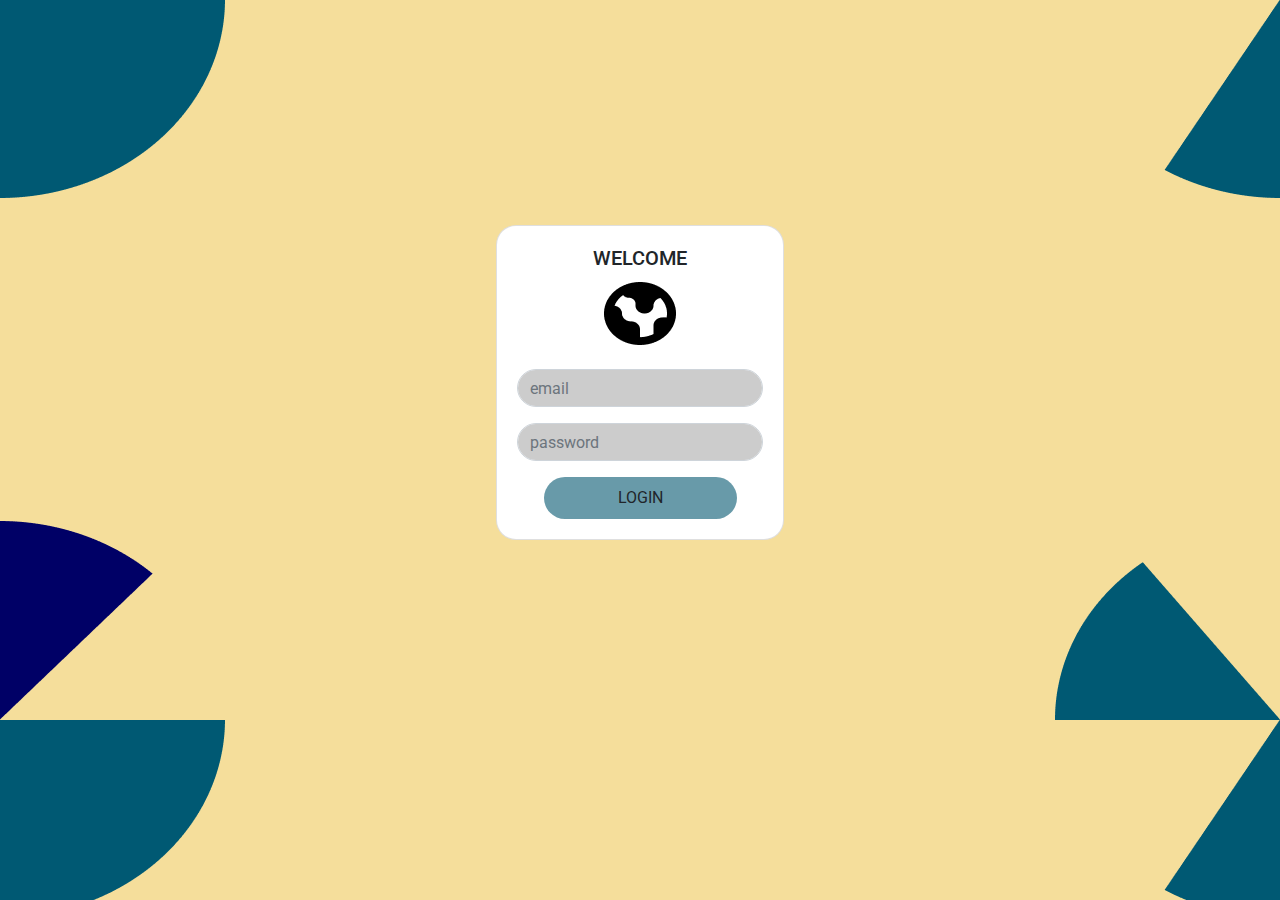
<file: login.html>
<!DOCTYPE html>
<html lang="en">
<head>
    <meta charset="UTF-8">
    <meta http-equiv="X-UA-Compatible" content="IE=edge">
    <meta name="viewport" content="width=device-width, initial-scale=1.0">
    <title>e-Learning</title>
    <link rel="stylesheet" href="libraries/bootstrap/css/bootstrap.css">
    <link href="https://fonts.googleapis.com/css2?family=Roboto:wght@300;400;500;700&display=swap" rel="stylesheet">
    <link rel="stylesheet" href="css/style.css">
</head>
<body>
    <section class="bg-login">
        <div class="card text-center card-login" >
            <div class="card-body">
                <h5 class="card-title">WELCOME</h5>
                <img src="images/login-icon.png" alt="">
                    <form class="form form-horizontal mt-4">
                        <div class="form-body">
                            <div class="form-group">
                                <input type="email"  class="form-control" name="email" id="email" placeholder="email">
                            </div>
                            <div class=" form-group">
                                <input type="password" id="password" class="form-control" name="password" placeholder="password">
                            </div>
                        </div>
                    </form>
                <a class="btn btn-login" href="mainpage_mentor.html">Login</a>
            </div>
          </div>
    </section>





    <script src="libraries/jquery/jquery.js"></script>
    <script src="libraries/bootstrap/js/bootstrap.js"></script>
</body>
</html>
</file>
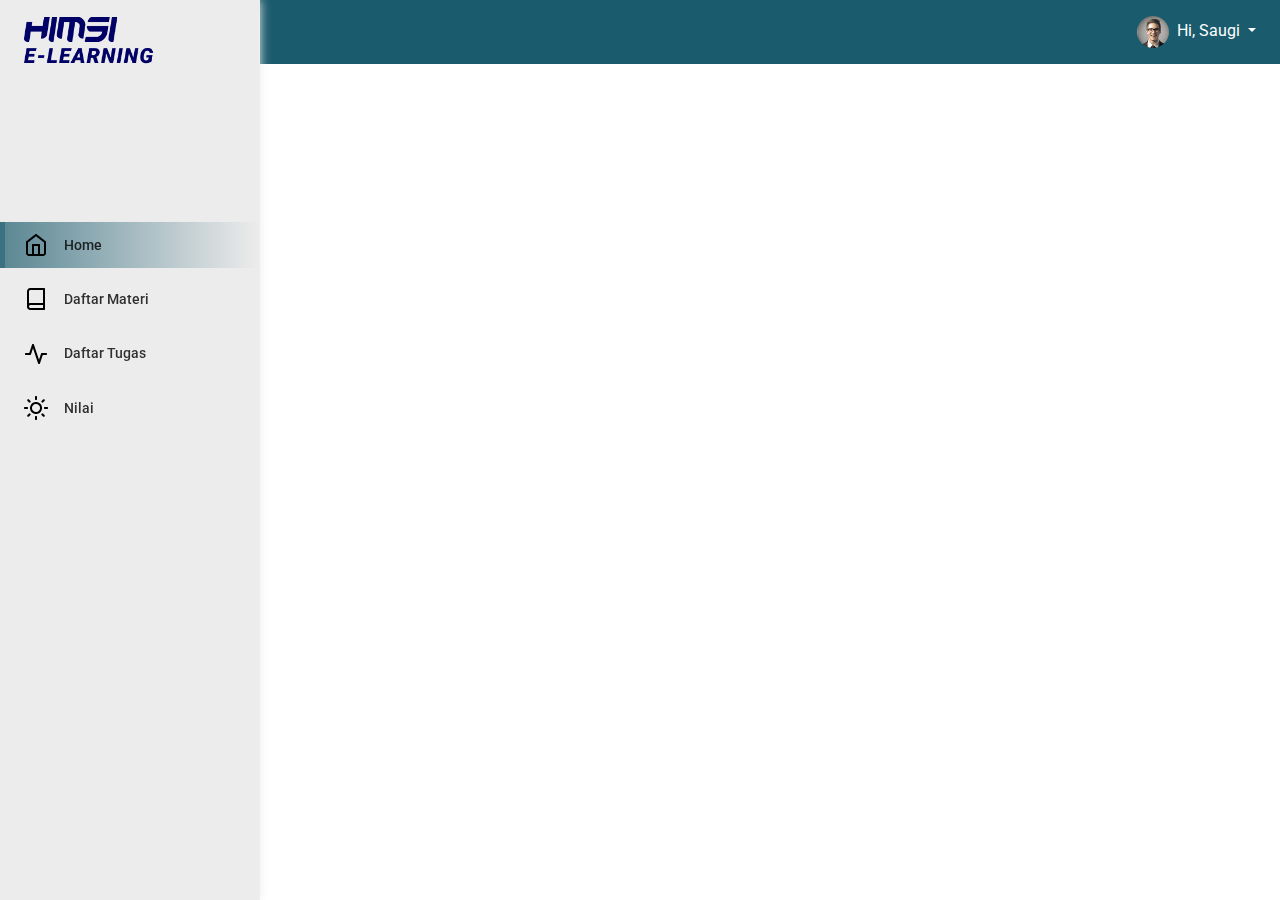
<file: mainpage_mentor.html>
<!DOCTYPE html>
<html lang="en">
<head>
    <meta charset="UTF-8">
    <meta http-equiv="X-UA-Compatible" content="IE=edge">
    <meta name="viewport" content="width=device-width, initial-scale=1.0">
    <title>e-Learning</title>
    <link rel="stylesheet" href="libraries/bootstrap/css/bootstrap.css">
    <link rel="stylesheet" href="assets/vendors/chartjs/Chart.min.css">
    <link rel="stylesheet" href="assets/vendors/perfect-scrollbar/perfect-scrollbar.css">
    <link rel="stylesheet" href="css/style.css">
    <link rel="shortcut icon" href="assets/images/favicon.svg" type="image/x-icon">
    <link href="https://fonts.googleapis.com/css2?family=Roboto:wght@300;400;500;700&display=swap" rel="stylesheet">
</head>
<body>
    <div id="app">
        <div class="navbar">
             <nav class="navbar navbar-header fixed-top navbar-expand navbar-light ml-auto">
                 
                <div class="collapse navbar-collapse" id="navbarSupportedContent">
                    <ul class="navbar-nav d-flex align-items-center navbar-light ml-auto">
                        <li class="dropdown">
                            <a href="#" data-toggle="dropdown" class="nav-link dropdown-toggle nav-link-lg nav-link-user">
                                <div class="avatar mr-1">
                                    <img src="images/avatar-s-1.png" alt="" srcset="">
                                </div>
                                <div class="d-none d-md-block d-lg-inline-block">Hi, Saugi</div>
                            </a>
                            <div class="dropdown-menu dropdown-menu-right">
                                <a class="dropdown-item" href="#"><i data-feather="user"></i> Account</a>
                                <a class="dropdown-item active" href="#"><i data-feather="mail"></i> Messages</a>
                                <a class="dropdown-item" href="#"><i data-feather="settings"></i> Settings</a>
                                <div class="dropdown-divider"></div>
                                <a class="dropdown-item" href="#"><i data-feather="log-out"></i> Logout</a>
                            </div>
                        </li>
                    </ul>
                </div>
            </nav>
        </div>

        <!-- Sidebar -->
        <div id="sidebar" class='active'>
            <div class="sidebar-wrapper active cimory-sidebary">
        <!-- <div class="sidebar-header">
            <img src="assets/images/cimory-logo.png" alt="" srcset="">
        </div> -->
        <div class="sidebar-menu">
            <ul class="menu">
                <a class="navbar-brand" href="index.html"><img src="images/logi-himsi-e-learning.png" width="100%" style="margin : -20px auto 20px 10%"></a>
                <div class="menu-sidebar-item">

                    <li class="sidebar-item active ">
                        <a href="mainpage_mentor.html" class='sidebar-link' style="color: white;">
                            <img src="images/dashboard-icon.png">
                            <span>Home</span>
                        </a>
                        
                    </li>

                     <li class="sidebar-item  ">
                        <a href="daftar-materi.html" class='sidebar-link'>
                            <img src="images/material-icon.png">
                            <span>Daftar Materi</span>
                        </a>
                        
                    </li>

                     <li class="sidebar-item">
                       <a href="list-of-materials.html" class='sidebar-link'>
                        <img src="images/task-icon.png">
                        <span>Daftar Tugas</span>
                    </a>
                    
                    </li>

                     <li class="sidebar-item">
                        <a href="stock-bahan-baku.html" class='sidebar-link'>
                            <img src="images/score-icon.png"> 
                            <span>Nilai</span>
                        </a>
                    </li>
                </div>
            </ul>
        </div>
        </div>





    <script src="libraries/jquery/jquery.js"></script>
    <script src="libraries/bootstrap/js/bootstrap.js"></script>
    <script src="assets/js/main.js"></script>
    <script src="assets/js/feather-icons/feather.min.js"></script>
    <script src="assets/vendors/perfect-scrollbar/perfect-scrollbar.min.js"></script>
    <script src="assets/js/app.js"></script>
    <script src="assets/vendors/chartjs/Chart.min.js"></script>
    <script src="assets/vendors/apexcharts/apexcharts.min.js"></script>
    <script src="assets/js/pages/dashboard.js"></script>
</body>
</html>
</file>
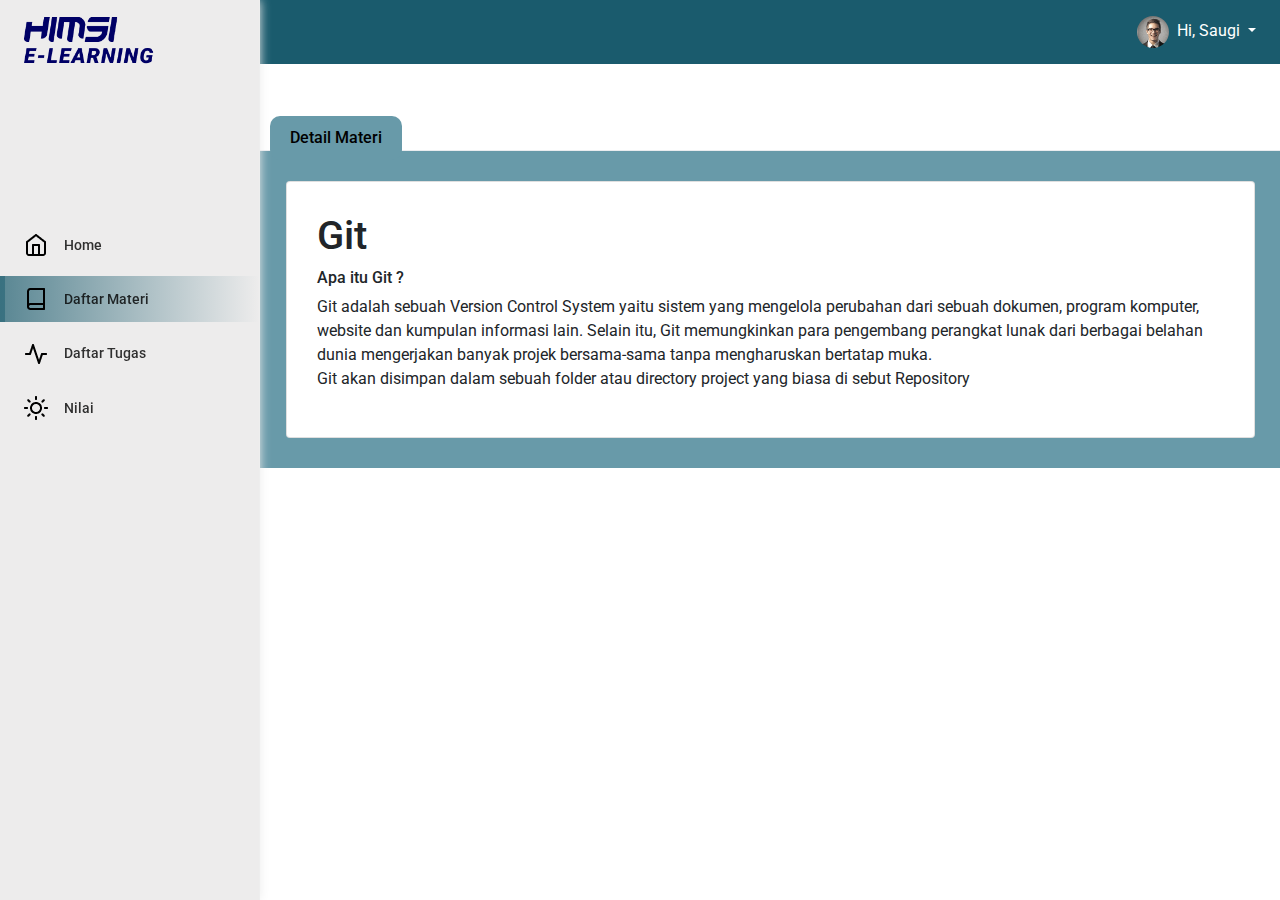
<file: materi_detail.html>
<!DOCTYPE html>
<html lang="en">
<head>
    <meta charset="UTF-8">
    <meta http-equiv="X-UA-Compatible" content="IE=edge">
    <meta name="viewport" content="width=device-width, initial-scale=1.0">
    <title>e-Learning</title>
    <link rel="stylesheet" href="libraries/bootstrap/css/bootstrap.css">
    <link rel="stylesheet" href="assets/vendors/chartjs/Chart.min.css">
    <link rel="stylesheet" href="assets/vendors/perfect-scrollbar/perfect-scrollbar.css">
    <link rel="stylesheet" href="css/style.css">
    <link rel="shortcut icon" href="assets/images/favicon.svg" type="image/x-icon">
    <link href="https://fonts.googleapis.com/css2?family=Roboto:wght@300;400;500;700&display=swap" rel="stylesheet">
    <link rel="stylesheet" href="assets/vendors/tabs/css/jquery.cardtabs.css">
    
   
</head>
<body>
    <div id="app">
        <div class="navbar">
             <nav class="navbar navbar-header fixed-top navbar-expand navbar-light ml-auto">
                 
                <div class="collapse navbar-collapse" id="navbarSupportedContent">
                    <ul class="navbar-nav d-flex align-items-center navbar-light ml-auto">
                        <li class="dropdown">
                            <a href="#" data-toggle="dropdown" class="nav-link dropdown-toggle nav-link-lg nav-link-user">
                                <div class="avatar mr-1">
                                    <img src="images/avatar-s-1.png" alt="" srcset="">
                                </div>
                                <div class="d-none d-md-block d-lg-inline-block">Hi, Saugi</div>
                            </a>
                            <div class="dropdown-menu dropdown-menu-right">
                                <a class="dropdown-item" href="#"><i data-feather="user"></i> Account</a>
                                <a class="dropdown-item active" href="#"><i data-feather="mail"></i> Messages</a>
                                <a class="dropdown-item" href="#"><i data-feather="settings"></i> Settings</a>
                                <div class="dropdown-divider"></div>
                                <a class="dropdown-item" href="#"><i data-feather="log-out"></i> Logout</a>
                            </div>
                        </li>
                    </ul>
                </div>
            </nav>
        </div>

        <!-- Sidebar -->
        <div id="sidebar" class='active'>
            <div class="sidebar-wrapper active cimory-sidebary">
                <div class="sidebar-menu">
                    <ul class="menu" >
                        <a class="navbar-brand" href="index.html"><img src="images/logi-himsi-e-learning.png" width="100%" style="margin : -20px auto 20px 10%"></a>
                        <div class="menu-sidebar-item">

                            <li class="sidebar-item  ">
                                <a href="mainpage_mentor.html" class='sidebar-link' style="color: white;">
                                    <img src="images/dashboard-icon.png">
                                    <span>Home</span>
                                </a>
                                
                            </li>

                            <li class="sidebar-item active">
                                <a href="daftar_materi_mentor.html" class='sidebar-link'>
                                    <img src="images/material-icon.png">
                                    <span>Daftar Materi</span>
                                </a>
                                
                            </li>

                            <li class="sidebar-item">
                            <a href="daftar_tugas_mentor.html" class='sidebar-link'>
                                <img src="images/task-icon.png">
                                <span>Daftar Tugas</span>
                            </a>
                            
                            </li>

                            <li class="sidebar-item">
                                <a href="daftar_nilai.html".html" class='sidebar-link'>
                                    <img src="images/score-icon.png"> 
                                    <span>Nilai</span>
                                </a>
                            </li>
                        </div>
                    </ul>
                </div>
            </div>
        </div>

        <!-- Main -->
        <div id="main">
            <div class="demo">
                <div data-tab="Detail Materi">
                    <div class="card card-materi">
                        <h1>Git</h1>
                        <h6>Apa itu Git ?</h6>
                        <p>Git adalah sebuah Version Control System yaitu sistem yang mengelola perubahan dari sebuah dokumen, program komputer, website dan kumpulan informasi lain. Selain itu, Git memungkinkan para pengembang perangkat lunak dari berbagai belahan dunia mengerjakan banyak projek bersama-sama tanpa mengharuskan bertatap muka.
                            <br>
                            Git akan disimpan dalam sebuah folder atau directory project yang biasa di sebut Repository</p>

                    </div>
                </div>
                    
            </div>
        </div>




    
    <script src="libraries/jquery/jquery.js"></script>
    <script src="libraries/bootstrap/js/bootstrap.js"></script>
    <script src="assets/js/main.js"></script>
    <script src="assets/vendors/perfect-scrollbar/perfect-scrollbar.min.js"></script>
    <script src="assets/js/app.js"></script>
    <script src="assets/vendors/chartjs/Chart.min.js"></script>
    <script src="assets/vendors/apexcharts/apexcharts.min.js"></script>
    <script src="assets/js/pages/dashboard.js"></script>
    <script src="https://code.jquery.com/jquery-1.12.4.min.js"></script>
    <script src="assets/vendors/tabs/docs/jquery.cardtabs.js"></script>
    <script>
        $('.demo').cardTabs();
    </script>
    
    
</body>
</html>
</file>
<file: assets/vendors/tabs/docs/demo.css>
@import url(https://fonts.googleapis.com/css?family=Open+Sans);
html, body{
	font-size: 14px;
	font-family: Open Sans;
}

a{
	cursor: pointer;
}

.holder{
	margin: 0 auto;
	width: 70%;
}

.github{
	float: right;
	display: inline-block;
	border:  1px solid #eaecef;
	padding: 5px;
	text-decoration: none;
	color: #333;
	background: #eee;
}

.links pre{
	width: 20%;
	font-family: Open Sans!important;
}

.github:hover{
	background: #ddd;
}

.example{
	border:  1px solid #eaecef;
	padding: 20px;
}

.footer{
	margin-top: 20px;
	border-top: 1px solid #eaecef;
	padding: 7px;
}



.markdown-body {
  -ms-text-size-adjust: 100%;
  -webkit-text-size-adjust: 100%;
  color: #24292e;
  word-wrap: break-word;
}

.home-margin > .block{
}

.markdown-body.inline-block{
  display: inline-block;
}

.markdown-body .pl-c {
  color: #969896;
}

.markdown-body .pl-c1,
.markdown-body .pl-s .pl-v {
  color: #0086b3;
}

.markdown-body .pl-e,
.markdown-body .pl-en {
  color: #795da3;
}

.markdown-body .pl-smi,
.markdown-body .pl-s .pl-s1 {
  color: #333;
}

.markdown-body .pl-ent {
  color: #63a35c;
}

.markdown-body .pl-k {
  color: #a71d5d;
}

.markdown-body .pl-s,
.markdown-body .pl-pds,
.markdown-body .pl-s .pl-pse .pl-s1,
.markdown-body .pl-sr,
.markdown-body .pl-sr .pl-cce,
.markdown-body .pl-sr .pl-sre,
.markdown-body .pl-sr .pl-sra {
  color: #183691;
}

.markdown-body .pl-v,
.markdown-body .pl-smw {
  color: #ed6a43;
}

.markdown-body .pl-bu {
  color: #b52a1d;
}

.markdown-body .pl-ii {
  color: #f8f8f8;
  background-color: #b52a1d;
}

.markdown-body .pl-c2 {
  color: #f8f8f8;
  background-color: #b52a1d;
}

.markdown-body .pl-c2::before {
  content: "^M";
}

.markdown-body .pl-sr .pl-cce {
  font-weight: bold;
  color: #63a35c;
}

.markdown-body .pl-ml {
  color: #693a17;
}

.markdown-body .pl-mh,
.markdown-body .pl-mh .pl-en,
.markdown-body .pl-ms {
  font-weight: bold;
  color: #1d3e81;
}

.markdown-body .pl-mq {
  color: #008080;
}

.markdown-body .pl-mi {
  font-style: italic;
  color: #333;
}

.markdown-body .pl-mb {
  font-weight: bold;
  color: #333;
}

.markdown-body .pl-md {
  color: #bd2c00;
  background-color: #ffecec;
}

.markdown-body .pl-mi1 {
  color: #55a532;
  background-color: #eaffea;
}

.markdown-body .pl-mc {
  color: #ef9700;
  background-color: #ffe3b4;
}

.markdown-body .pl-mi2 {
  color: #d8d8d8;
  background-color: #808080;
}

.markdown-body .pl-mdr {
  font-weight: bold;
  color: #795da3;
}

.markdown-body .pl-mo {
  color: #1d3e81;
}

.markdown-body .pl-ba {
  color: #595e62;
}

.markdown-body .pl-sg {
  color: #c0c0c0;
}

.markdown-body .pl-corl {
  text-decoration: underline;
  color: #183691;
}

.markdown-body .octicon {
  display: inline-block;
  vertical-align: text-top;
  fill: currentColor;
}

.markdown-body a {
  background-color: transparent;
  -webkit-text-decoration-skip: objects;
}

.markdown-body a:active,
.markdown-body a:hover {
  outline-width: 0;
}

.markdown-body strong {
  font-weight: inherit;
}

.markdown-body strong {
  font-weight: bolder;
}

.markdown-body h1 {
  font-size: 2em;
  margin: 0.67em 0;
}

.markdown-body img {
  border-style: none;
}

.markdown-body svg:not(:root) {
  overflow: hidden;
}

.markdown-body code,
.markdown-body kbd,
.markdown-body pre {
  font-family: monospace, monospace;
  font-size: 1em;
}

.markdown-body hr {
  box-sizing: content-box;
  height: 0;
  overflow: visible;
}

.markdown-body input {
  font: inherit;
  margin: 0;
}

.markdown-body input {
  overflow: visible;
}

.markdown-body [type="checkbox"] {
  box-sizing: border-box;
  padding: 0;
}

.markdown-body * {
  box-sizing: border-box;
}

.markdown-body input {
  font-family: inherit;
  font-size: inherit;
  line-height: inherit;
}

.markdown-body a {
  color: #0366d6;
  text-decoration: none;
}

.markdown-body a:hover {
  text-decoration: underline;
}

.markdown-body strong {
  font-weight: 600;
}

.markdown-body hr {
  height: 0;
  margin: 15px 0;
  overflow: hidden;
  background: transparent;
  border: 0;
  border-bottom: 1px solid #dfe2e5;
}

.markdown-body hr::before {
  display: table;
  content: "";
}

.markdown-body hr::after {
  display: table;
  clear: both;
  content: "";
}

.markdown-body table {
  border-spacing: 0;
  border-collapse: collapse;
}

.markdown-body td,
.markdown-body th {
  padding: 0;
}

.markdown-body h1,
.markdown-body h2,
.markdown-body h3,
.markdown-body h4,
.markdown-body h5,
.markdown-body h6 {
  margin-top: 0;
  margin-bottom: 0;
}

.markdown-body h1 {
  font-size: 32px;
  font-weight: 600;
}

.markdown-body h2 {
  font-size: 24px;
  font-weight: 600;
}

.markdown-body h3 {
  font-size: 20px;
  font-weight: 600;
}

.markdown-body h4 {
  font-size: 16px;
  font-weight: 600;
}

.markdown-body h5 {
  font-size: 14px;
  font-weight: 600;
}

.markdown-body h6 {
  font-size: 12px;
  font-weight: 600;
}

.markdown-body p {
  margin-top: 0;
  margin-bottom: 10px;
}

.markdown-body blockquote {
  margin: 0;
}

.markdown-body ul,
.markdown-body ol {
  padding-left: 0;
  margin-top: 0;
  margin-bottom: 0;
}

.markdown-body ol ol,
.markdown-body ul ol {
  list-style-type: lower-roman;
}

.markdown-body ul ul ol,
.markdown-body ul ol ol,
.markdown-body ol ul ol,
.markdown-body ol ol ol {
  list-style-type: lower-alpha;
}

.markdown-body dd {
  margin-left: 0;
}

.markdown-body code {
  font-family: "SFMono-Regular", Consolas, "Liberation Mono", Menlo, Courier, monospace;
  font-size: 12px;
}

.markdown-body pre {
  margin-top: 0;
  margin-bottom: 0;
  font: 12px "SFMono-Regular", Consolas, "Liberation Mono", Menlo, Courier, monospace;
}

.markdown-body .octicon {
  vertical-align: text-bottom;
}

.markdown-body .pl-0 {
  padding-left: 0 !important;
}

.markdown-body .pl-1 {
  padding-left: 4px !important;
}

.markdown-body .pl-2 {
  padding-left: 8px !important;
}

.markdown-body .pl-3 {
  padding-left: 16px !important;
}

.markdown-body .pl-4 {
  padding-left: 24px !important;
}

.markdown-body .pl-5 {
  padding-left: 32px !important;
}

.markdown-body .pl-6 {
  padding-left: 40px !important;
}

.markdown-body::before {
  display: table;
  content: "";
}

.markdown-body::after {
  display: table;
  clear: both;
  content: "";
}

.markdown-body>*:first-child {
  margin-top: 0 !important;
}

.markdown-body>*:last-child {
  margin-bottom: 0 !important;
}

.markdown-body a:not([href]) {
  color: inherit;
  text-decoration: none;
}

.markdown-body .anchor {
  float: left;
  padding-right: 4px;
  margin-left: -20px;
}

.markdown-body .anchor:focus {
  outline: none;
}

.markdown-body p,
.markdown-body blockquote,
.markdown-body ul,
.markdown-body ol,
.markdown-body dl,
.markdown-body table,
.markdown-body pre {
  margin-top: 0;
  margin-bottom: 16px;
}

.markdown-body hr {
  height: 0.25em;
  padding: 0;
  margin: 24px 0;
  background-color: #e1e4e8;
  border: 0;
}

.markdown-body blockquote {
  padding: 0 1em;
  color: #6a737d;
  border-left: 0.25em solid #dfe2e5;
}

.markdown-body blockquote>:first-child {
  margin-top: 0;
}

.markdown-body blockquote>:last-child {
  margin-bottom: 0;
}

.markdown-body kbd {
  display: inline-block;
  padding: 3px 5px;
  font-size: 11px;
  line-height: 10px;
  color: #444d56;
  vertical-align: middle;
  background-color: #fafbfc;
  border: solid 1px #c6cbd1;
  border-bottom-color: #959da5;
  border-radius: 3px;
  box-shadow: inset 0 -1px 0 #959da5;
}

.markdown-body h1,
.markdown-body h2,
.markdown-body h3,
.markdown-body h4,
.markdown-body h5,
.markdown-body h6 {
  margin-top: 24px;
  margin-bottom: 16px;
  font-weight: 600;
  line-height: 1.25;
}

.markdown-body h1 .octicon-link,
.markdown-body h2 .octicon-link,
.markdown-body h3 .octicon-link,
.markdown-body h4 .octicon-link,
.markdown-body h5 .octicon-link,
.markdown-body h6 .octicon-link {
  color: #1b1f23;
  vertical-align: middle;
  visibility: hidden;
}

.markdown-body h1:hover .anchor,
.markdown-body h2:hover .anchor,
.markdown-body h3:hover .anchor,
.markdown-body h4:hover .anchor,
.markdown-body h5:hover .anchor,
.markdown-body h6:hover .anchor {
  text-decoration: none;
}

.markdown-body h1:hover .anchor .octicon-link,
.markdown-body h2:hover .anchor .octicon-link,
.markdown-body h3:hover .anchor .octicon-link,
.markdown-body h4:hover .anchor .octicon-link,
.markdown-body h5:hover .anchor .octicon-link,
.markdown-body h6:hover .anchor .octicon-link {
  visibility: visible;
}

.markdown-body h1 {
  padding-bottom: 0.3em;
  font-size: 2em;
  border-bottom: 1px solid #eaecef;
}

.markdown-body h2 {
  padding-bottom: 0.3em;
  font-size: 1.5em;
  border-bottom: 1px solid #eaecef;
}

.markdown-body h3 {
  font-size: 1.25em;
}

.markdown-body h4 {
  font-size: 1em;
}

.markdown-body h5 {
  font-size: 0.875em;
}

.markdown-body h6 {
  font-size: 0.85em;
  color: #6a737d;
}

.markdown-body ul,
.markdown-body ol {
  padding-left: 2em;
}

.markdown-body ul ul,
.markdown-body ul ol,
.markdown-body ol ol,
.markdown-body ol ul {
  margin-top: 0;
  margin-bottom: 0;
}

.markdown-body li>p {
}

.markdown-body li+li {
  margin-top: 0.25em;
}

.markdown-body dl {
  padding: 0;
}

.markdown-body dl dt {
  padding: 0;
  margin-top: 16px;
  font-size: 1em;
  font-style: italic;
  font-weight: 600;
}

.markdown-body dl dd {
  padding: 0 16px;
  margin-bottom: 16px;
}

.markdown-body table {
  display: block;
  width: 100%;
  overflow: auto;
}

.markdown-body table th {
  font-weight: 600;
}

.markdown-body table th,
.markdown-body table td {
  padding: 6px 13px;
  border: 1px solid #dfe2e5;
}

.markdown-body table tr {
  background-color: #fff;
  border-top: 1px solid #c6cbd1;
}

.markdown-body table tr:nth-child(2n) {
  background-color: #f6f8fa;
}

.markdown-body img {
  max-width: 100%;
  box-sizing: content-box;
  background-color: #fff;
}

.markdown-body code {
  padding: 0;
  padding-top: 0.2em;
  padding-bottom: 0.2em;
  margin: 0;
  font-size: 85%;
  background-color: rgba(27,31,35,0.05);
  border-radius: 3px;
}

.markdown-body code::before,
.markdown-body code::after {
  letter-spacing: -0.2em;
  content: "\00a0";
}

.markdown-body pre {
  word-wrap: normal;
}

.markdown-body pre>code {
  padding: 0;
  margin: 0;
  font-size: 100%;
  word-break: normal;
  white-space: pre;
  background: transparent;
  border: 0;
}

.markdown-body .highlight {
  margin-bottom: 16px;
}

.markdown-body .highlight pre {
  margin-bottom: 0;
  word-break: normal;
}

.markdown-body .highlight pre,
.markdown-body pre {
  padding: 16px;
  overflow: auto;
  font-size: 85%;
  line-height: 1.45;
  background-color: #f6f8fa;
  border-radius: 3px;
}

.markdown-body pre code {
  display: inline;
  max-width: auto;
  padding: 0;
  margin: 0;
  overflow: visible;
  line-height: inherit;
  word-wrap: normal;
  background-color: transparent;
  border: 0;
}

.markdown-body pre code::before,
.markdown-body pre code::after {
  content: normal;
}
</file>
<file: assets/vendors/perfect-scrollbar/perfect-scrollbar.css>
/*
 * Container style
 */
.ps {
  overflow: hidden !important;
  overflow-anchor: none;
  -ms-overflow-style: none;
  touch-action: auto;
  -ms-touch-action: auto;
}

/*
 * Scrollbar rail styles
 */
.ps__rail-x {
  display: none;
  opacity: 0;
  transition: background-color .2s linear, opacity .2s linear;
  -webkit-transition: background-color .2s linear, opacity .2s linear;
  height: 15px;
  /* there must be 'bottom' or 'top' for ps__rail-x */
  bottom: 0px;
  /* please don't change 'position' */
  position: absolute;
}

.ps__rail-y {
  display: none;
  opacity: 0;
  transition: background-color .2s linear, opacity .2s linear;
  -webkit-transition: background-color .2s linear, opacity .2s linear;
  width: 15px;
  /* there must be 'right' or 'left' for ps__rail-y */
  right: 0;
  /* please don't change 'position' */
  position: absolute;
}

.ps--active-x > .ps__rail-x,
.ps--active-y > .ps__rail-y {
  display: block;
  background-color: transparent;
}

.ps:hover > .ps__rail-x,
.ps:hover > .ps__rail-y,
.ps--focus > .ps__rail-x,
.ps--focus > .ps__rail-y,
.ps--scrolling-x > .ps__rail-x,
.ps--scrolling-y > .ps__rail-y {
  opacity: 0.6;
}

.ps .ps__rail-x:hover,
.ps .ps__rail-y:hover,
.ps .ps__rail-x:focus,
.ps .ps__rail-y:focus,
.ps .ps__rail-x.ps--clicking,
.ps .ps__rail-y.ps--clicking {
  background-color: #eee;
  opacity: 0.9;
}

/*
 * Scrollbar thumb styles
 */
.ps__thumb-x {
  background-color: #aaa;
  border-radius: 6px;
  transition: background-color .2s linear, height .2s ease-in-out;
  -webkit-transition: background-color .2s linear, height .2s ease-in-out;
  height: 6px;
  /* there must be 'bottom' for ps__thumb-x */
  bottom: 2px;
  /* please don't change 'position' */
  position: absolute;
}

.ps__thumb-y {
  background-color: #aaa;
  border-radius: 6px;
  transition: background-color .2s linear, width .2s ease-in-out;
  -webkit-transition: background-color .2s linear, width .2s ease-in-out;
  width: 6px;
  /* there must be 'right' for ps__thumb-y */
  right: 2px;
  /* please don't change 'position' */
  position: absolute;
}

.ps__rail-x:hover > .ps__thumb-x,
.ps__rail-x:focus > .ps__thumb-x,
.ps__rail-x.ps--clicking .ps__thumb-x {
  background-color: #999;
  height: 11px;
}

.ps__rail-y:hover > .ps__thumb-y,
.ps__rail-y:focus > .ps__thumb-y,
.ps__rail-y.ps--clicking .ps__thumb-y {
  background-color: #999;
  width: 11px;
}

/* MS supports */
@supports (-ms-overflow-style: none) {
  .ps {
    overflow: auto !important;
  }
}

@media screen and (-ms-high-contrast: active), (-ms-high-contrast: none) {
  .ps {
    overflow: auto !important;
  }
}
</file>
<file: css/style.css>
body {
  font-family: 'Roboto';
  background-color: #fff;
}

.navbar-a {
  height: 75px;
}

.navbar-a .logo {
  display: -webkit-box;
  display: -ms-flexbox;
  display: flex;
  width: 400px;
}

.text {
  border-left: 2px solid #e5e5e5;
  padding-left: 10px;
  font-weight: 700;
}

.text p {
  line-height: 75px;
}

.menu-link a {
  color: #11346A !important;
  font-weight: 700;
  -webkit-box-align: center;
      -ms-flex-align: center;
          align-items: center;
}

.menu-link a:last-child {
  cursor: pointer;
}

.menu-link a:not(:last-child) {
  margin-top: 22px;
}

.menu-link a:hover {
  color: #FFBE00 !important;
}

.text-content h1 {
  font-weight: 900;
  font-size: 36px;
}

.text-content p {
  font-size: 18px;
}

.text-content span {
  font-weight: 700;
}

.klik-baca {
  width: 120px;
  background: #FFBE00;
  border-radius: 20px;
  height: 30px;
  line-height: 30px;
}

.klik-baca:hover {
  width: 120px;
  background: #005973;
  border-radius: 20px;
  height: 30px;
  line-height: 30px;
}

.klik-baca a {
  text-decoration: none;
  color: white;
}

.img-bohim {
  margin-top: -50px;
}

.logo-text {
  border-left: 1px solid #e5e5e5;
}

.break-place {
  margin-top: -30px;
}

.break {
  border: 2px solid #FFBE00;
  width: 100px;
  border-radius: 5px;
}

.badge-card {
  border-radius: 0;
  padding: 8px;
  color: #87C1FF;
  background: #EBF5FF;
  font-size: 0.8em;
}

.title-berita span {
  font-weight: 700;
  font-size: 18px;
}

.card-text {
  font-size: 14px;
  text-align: justify;
}

.author {
  font-size: 12px;
  color: #AFB0A5;
}

.link-read a {
  text-decoration: none;
  color: #FFBE00;
  font-size: 12px;
}

.link-read p {
  font-size: 12px;
  color: #AFB0A5;
}

.klik-lihat {
  width: 120px;
  background: #FFBE00;
  border-radius: 20px;
  height: 30px;
  line-height: 30px;
  margin: 35px auto 0 auto;
  font-size: 12px;
}

.klik-lihat:hover {
  width: 120px;
  background: #005973;
  border-radius: 20px;
  height: 30px;
  line-height: 30px;
}

.klik-lihat a {
  text-decoration: none;
  color: white;
}

.footer {
  margin-top: 200px;
}

.link-footer a {
  text-decoration: none;
  color: #005973;
}

.bg-login {
  background-image: url("../images/bg-login.png");
  height: 100vh;
}

.bg-login .card-login {
  margin: auto;
  width: 18rem;
  top: 25%;
  border-radius: 20px;
}

.bg-login .card-login .card-body input {
  border-radius: 20px;
  background-color: #ccc;
}

.bg-login .btn-login {
  background-color: #689AA9;
  padding: 8px 73px !important;
  border-radius: 48px;
  text-transform: uppercase;
}

.bg-login .btn-login:hover {
  background-color: rgba(0, 57, 75, 0.863);
  padding: 8px 73px !important;
  border-radius: 48px;
  color: white;
}

#app {
  position: relative;
}

.navbar-header {
  z-index: 1 !important;
  background-color: #1A5B6D;
}

.navbar-header .navbar-nav .dropdown a {
  color: white;
}

.avatar {
  display: -webkit-inline-box;
  display: -ms-inline-flexbox;
  display: inline-flex;
  border-radius: 50%;
  text-align: center;
  vertical-align: middle;
  position: relative;
}

.avatar .avatar-content {
  width: 32px;
  height: 32px;
  color: #fff;
  display: -webkit-box;
  display: -ms-flexbox;
  display: flex;
  -webkit-box-pack: center;
      -ms-flex-pack: center;
          justify-content: center;
  -webkit-box-align: center;
      -ms-flex-align: center;
          align-items: center;
  font-size: 0.875rem;
}

.avatar .avatar-content svg, .avatar .avatar-content i {
  color: #fff;
  font-size: 1rem;
  height: 1rem;
}

.avatar img {
  width: 32px;
  height: 32px;
  border-radius: 50%;
}

.avatar .avatar-status {
  width: 0.7rem;
  height: 0.7rem;
  position: absolute;
  border-radius: 50%;
  border: 1px solid #fff;
  bottom: 0;
  right: 0;
}

.avatar.avatar-sm .avatar-content, .avatar.avatar-sm img {
  width: 24px;
  height: 24px;
  font-size: 0.8rem;
}

.avatar.avatar-lg .avatar-content, .avatar.avatar-lg img {
  width: 48px;
  height: 48px;
  font-size: 1.2rem;
}

.avatar.avatar-xl .avatar-content, .avatar.avatar-xl img {
  width: 60px;
  height: 60px;
  font-size: 1.4rem;
}

/** 2.11 Sidebar **/
#sidebar.active .sidebar-wrapper {
  left: 0;
}

#sidebar:not(.active) ~ #main {
  margin-left: 0;
}

.sidebar-wrapper {
  width: 260px;
  height: 100vh;
  position: fixed;
  top: 0;
  z-index: 10;
  background-color: #EDECEC;
  bottom: 0;
  border-right: 1px solid #eee;
  -webkit-box-shadow: 0 0 10px #ececec;
          box-shadow: 0 0 10px #ececec;
  left: -260px;
  -webkit-transition: left 0.6s ease-out;
  transition: left 0.6s ease-out;
}

.sidebar-wrapper .sidebar-header {
  padding: 2rem 2rem 1rem;
  font-size: 2rem;
  font-weight: bold;
}

.sidebar-wrapper .sidebar-header img {
  height: 2.5rem;
}

.sidebar-wrapper .sidebar-toggler.x {
  position: absolute;
  right: 0;
  top: 0.5rem;
  display: none;
}

.sidebar-wrapper .menu {
  padding-left: 0;
  margin-top: 2rem;
}

.sidebar-wrapper .menu .menu-sidebar-item {
  margin-top: 50% !important;
}

.sidebar-wrapper .menu .sidebar-title {
  padding: 1.5rem 1.8rem 0.5rem;
  font-size: 0.8rem;
  font-weight: 600;
  color: black;
  text-transform: uppercase;
}

.sidebar-wrapper .menu .sidebar-link {
  display: block;
  padding: 0.7rem 1.5rem;
  font-size: 0.85rem;
  display: -webkit-box;
  display: -ms-flexbox;
  display: flex;
  -webkit-box-align: center;
      -ms-flex-align: center;
          align-items: center;
  -webkit-transition: all 0.5s;
  transition: all 0.5s;
}

.sidebar-wrapper .menu .sidebar-link:hover span {
  opacity: 1;
}

.sidebar-wrapper .menu .sidebar-link > span {
  color: black;
  font-weight: 500;
  margin-left: 1rem;
  opacity: 0.8;
}

.sidebar-wrapper .menu .sidebar-item {
  list-style: none;
  margin-top: 0.5rem;
  position: relative;
}

.sidebar-wrapper .menu .sidebar-item a:hover {
  text-decoration: none;
}

.sidebar-wrapper .menu .sidebar-item.has-sub .sidebar-link:after {
  content: url('data:image/svg+xml,<svg xmlns="http://www.w3.org/2000/svg" width="20" height="20" viewBox="0 0 24 24" fill="none" stroke="currentColor" stroke-width="2" stroke-linecap="round" stroke-linejoin="round" class="feather feather-chevron-down"><polyline points="6 9 12 15 18 9" style="fill:none;stroke:gray;stroke-width:1"></polyline></svg>');
  position: absolute;
  color: #ccc;
  right: 15px;
  top: 12px;
  display: block;
}

.sidebar-wrapper .menu .sidebar-item.active .sidebar-link {
  background-image: -webkit-gradient(linear, left top, right top, from(rgba(26, 91, 109, 0.7)), to(rgba(255, 255, 255, 0))) !important;
  background-image: linear-gradient(90deg, rgba(26, 91, 109, 0.7) 0%, rgba(255, 255, 255, 0) 100%) !important;
}

.sidebar-wrapper .menu .sidebar-item.active .sidebar-link:before {
  content: "";
  position: absolute;
  left: 0;
  height: 100%;
  top: 0;
  bottom: 0;
  background-color: rgba(26, 91, 109, 0.5);
  width: 5px;
}

.sidebar-wrapper .menu .submenu {
  list-style: none;
  max-height: 0;
  -webkit-transition: max-height 0.5s ease-out;
  transition: max-height 0.5s ease-out;
  overflow: hidden;
}

.sidebar-wrapper .menu .submenu.active {
  max-height: 500px;
}

.sidebar-wrapper .menu .submenu li a {
  padding: 0.7rem 3rem;
  display: block;
  color: #676767;
  font-size: 0.75rem;
  font-weight: 500;
  letter-spacing: 0.5px;
  -webkit-transition: all 0.2s;
  transition: all 0.2s;
}

.sidebar-wrapper .menu .submenu li a:hover {
  margin-left: 0.3rem;
}

@media screen and (max-width: 767px) {
  .sidebar-wrapper {
    left: -270px;
  }
  .sidebar-wrapper .sidebar-toggler.x {
    display: block;
  }
}

#main {
  margin-left: 260px;
  -webkit-transition: margin-left 0.6s ease-out;
  transition: margin-left 0.6s ease-out;
  margin-top: 48px !important;
}

#main .card-tabs-stack {
  background-color: #689AA9;
}

#main div.card-tabs-bar {
  margin: 100px auto auto auto;
  background: white;
}

#main div.card-tabs-bar a.active {
  background: #689AA9 !important;
  padding: 10px 20px;
  border: none !important;
  border-radius: 10px;
  font-weight: 500;
}

#main .card-list a:hover {
  text-decoration: none;
}

#main .card-list a .card-panel {
  margin: 20px auto;
  padding: 10px;
  background-color: #005973;
  width: 100%;
  color: white;
  display: -webkit-box;
  display: -ms-flexbox;
  display: flex;
  -webkit-box-pack: justify;
      -ms-flex-pack: justify;
          justify-content: space-between;
}

#main .card-list a .card-panel p {
  margin-bottom: 0;
}

#main .card-input {
  width: 90%;
  margin: 50px auto;
  border: 2px solid #005973;
  border-radius: 10px;
}

#main .btn-cta {
  background-color: #005973;
  color: white;
  float: right;
  border-radius: 15px;
  padding: 5px 20px;
}

#main .card-materi {
  width: 95%;
  padding: 30px;
  margin: 20px auto;
}

div.card-tabs-stack div[data-tab] {
  padding: 10px 0 !important;
}
/*# sourceMappingURL=style.css.map */
</file>
<file: assets/vendors/chartjs/Chart.min.css>
@keyframes chartjs-render-animation{from{opacity:.99}to{opacity:1}}.chartjs-render-monitor{animation:chartjs-render-animation 1ms}.chartjs-size-monitor,.chartjs-size-monitor-expand,.chartjs-size-monitor-shrink{position:absolute;direction:ltr;left:0;top:0;right:0;bottom:0;overflow:hidden;pointer-events:none;visibility:hidden;z-index:-1}.chartjs-size-monitor-expand>div{position:absolute;width:1000000px;height:1000000px;left:0;top:0}.chartjs-size-monitor-shrink>div{position:absolute;width:200%;height:200%;left:0;top:0}
</file>
